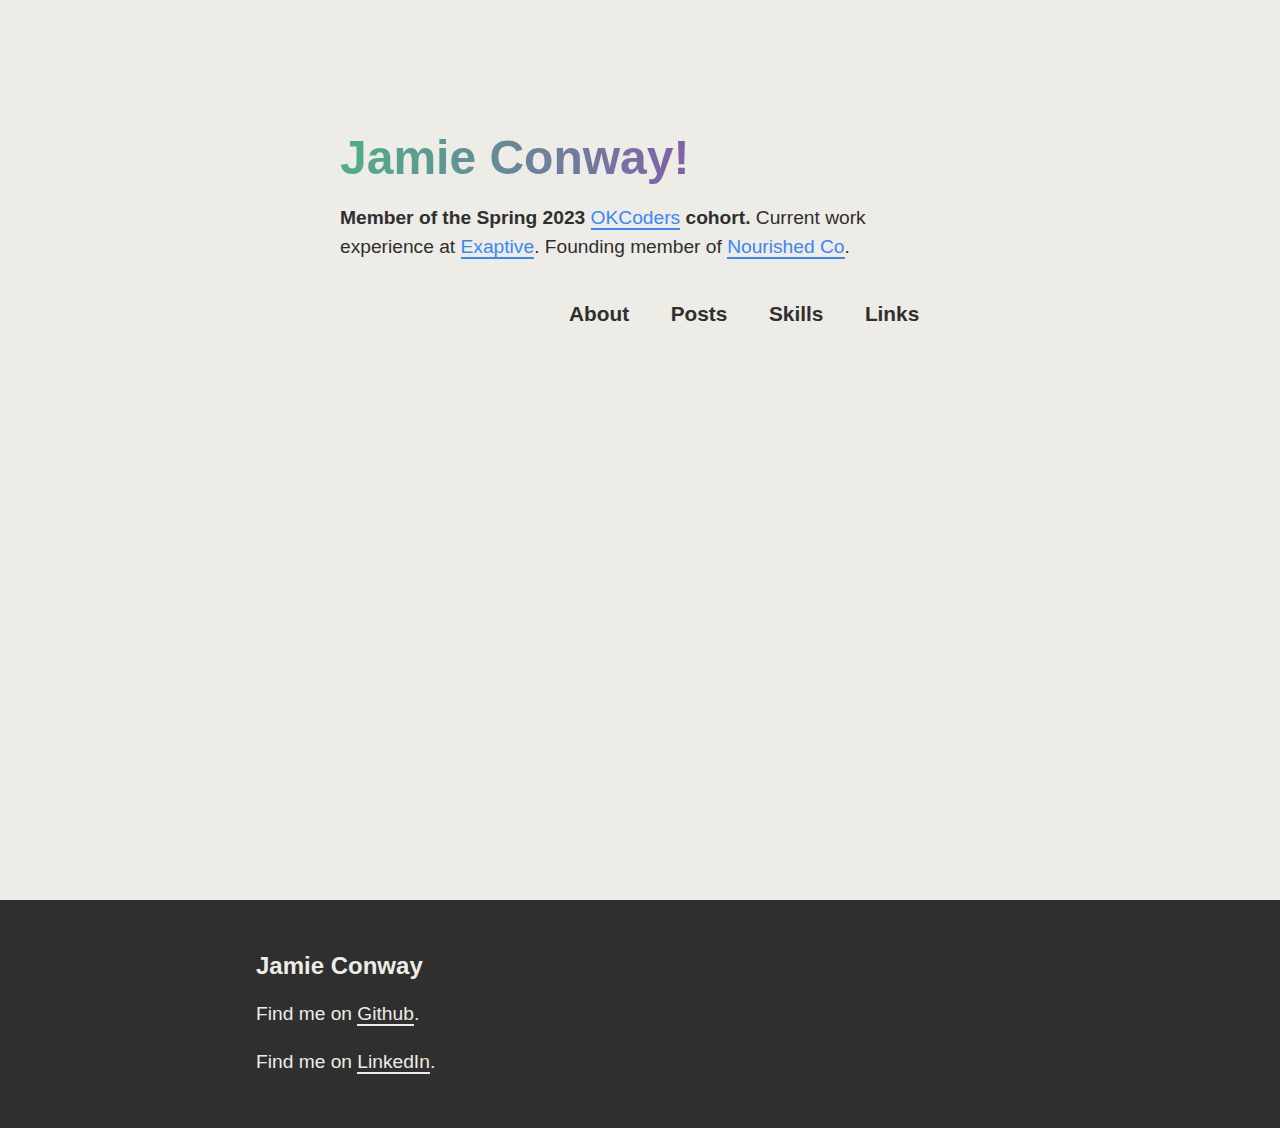
<file: index.html>
<!--
layout: page
title: "Home"
permalink: /
-->

<!DOCTYPE html>
<html lang="en">
  <head>
    <title>Jamie Conway!</title>
    
    <meta charset="utf-8" />
    <meta name="viewport"
	  content="width=device-width, initial-scale=1.0"
    />
    <meta name="author"
	  content="Jamie Conway"
    />
    <meta name="twitter:site"
	  content="@jamie_conway"
    />
    <meta name="description"
          content="Written pieces, talks, and other bits by Jamie Conway."
    />

    <link rel="icon" type="image/png" href="./images/jamie-conway-favicon.png">
    <link rel="stylesheet" href="./styles/style.css" />
  </head>
  <body>
    <header>
      <span class="spacer"></span>
      <div class="header">
        <span class="spacer"></span>
        <div class="header-content">
          <div class="site-title">
            <h1>Jamie Conway!</h1>
          </div>
          <div class="site-description">
            <p><strong>Member of the Spring 2023 <a href="https://www.okcoders.com" rel="noopener" target="_blank">OKCoders</a> cohort.</strong> 
            Current work experience at <a href="https://www.exaptive.com" rel="noopener noreferrer" target="_blank">Exaptive</a>. Founding member of <a href="https://nourishedfood.co" target="_blank">Nourished Co</a>.</p>
          </div>
          <nav>
            <a href="./pages/about.html">About</a>
  	        <a href="./pages/posts.html">Posts</a>
  	        <a rel="noopener noreferrer" target="_blank" href="https://www.linkedin.com/in/jamieconway/details/skills/">Skills</a>
  	        <a href="./pages/links.html">Links</a>
          </nav>
        </div>
      </div>
      <span class="spacer"></span>
    </header>
    <main>

    </main>
    <footer>
      <span class="spacer"></span>
      <div class="footer">
        <span class="spacer"></span>
        <div class="footer-content">
          <h2>Jamie Conway</h2>
          <p>Find me on <a rel="noopener" target="_blank" href="https://github.com/jamie-c">Github</a>.</p>
          <p>Find me on <a rel="noopener" target="_blank" href="https://www.linkedin.com/in/jamieconway/">LinkedIn</a>.</p>
        </div>
        <span class="spacer"></span>
      </div>
      <span class="spacer"></span>
    </footer>
  </body>
</html>
</file>
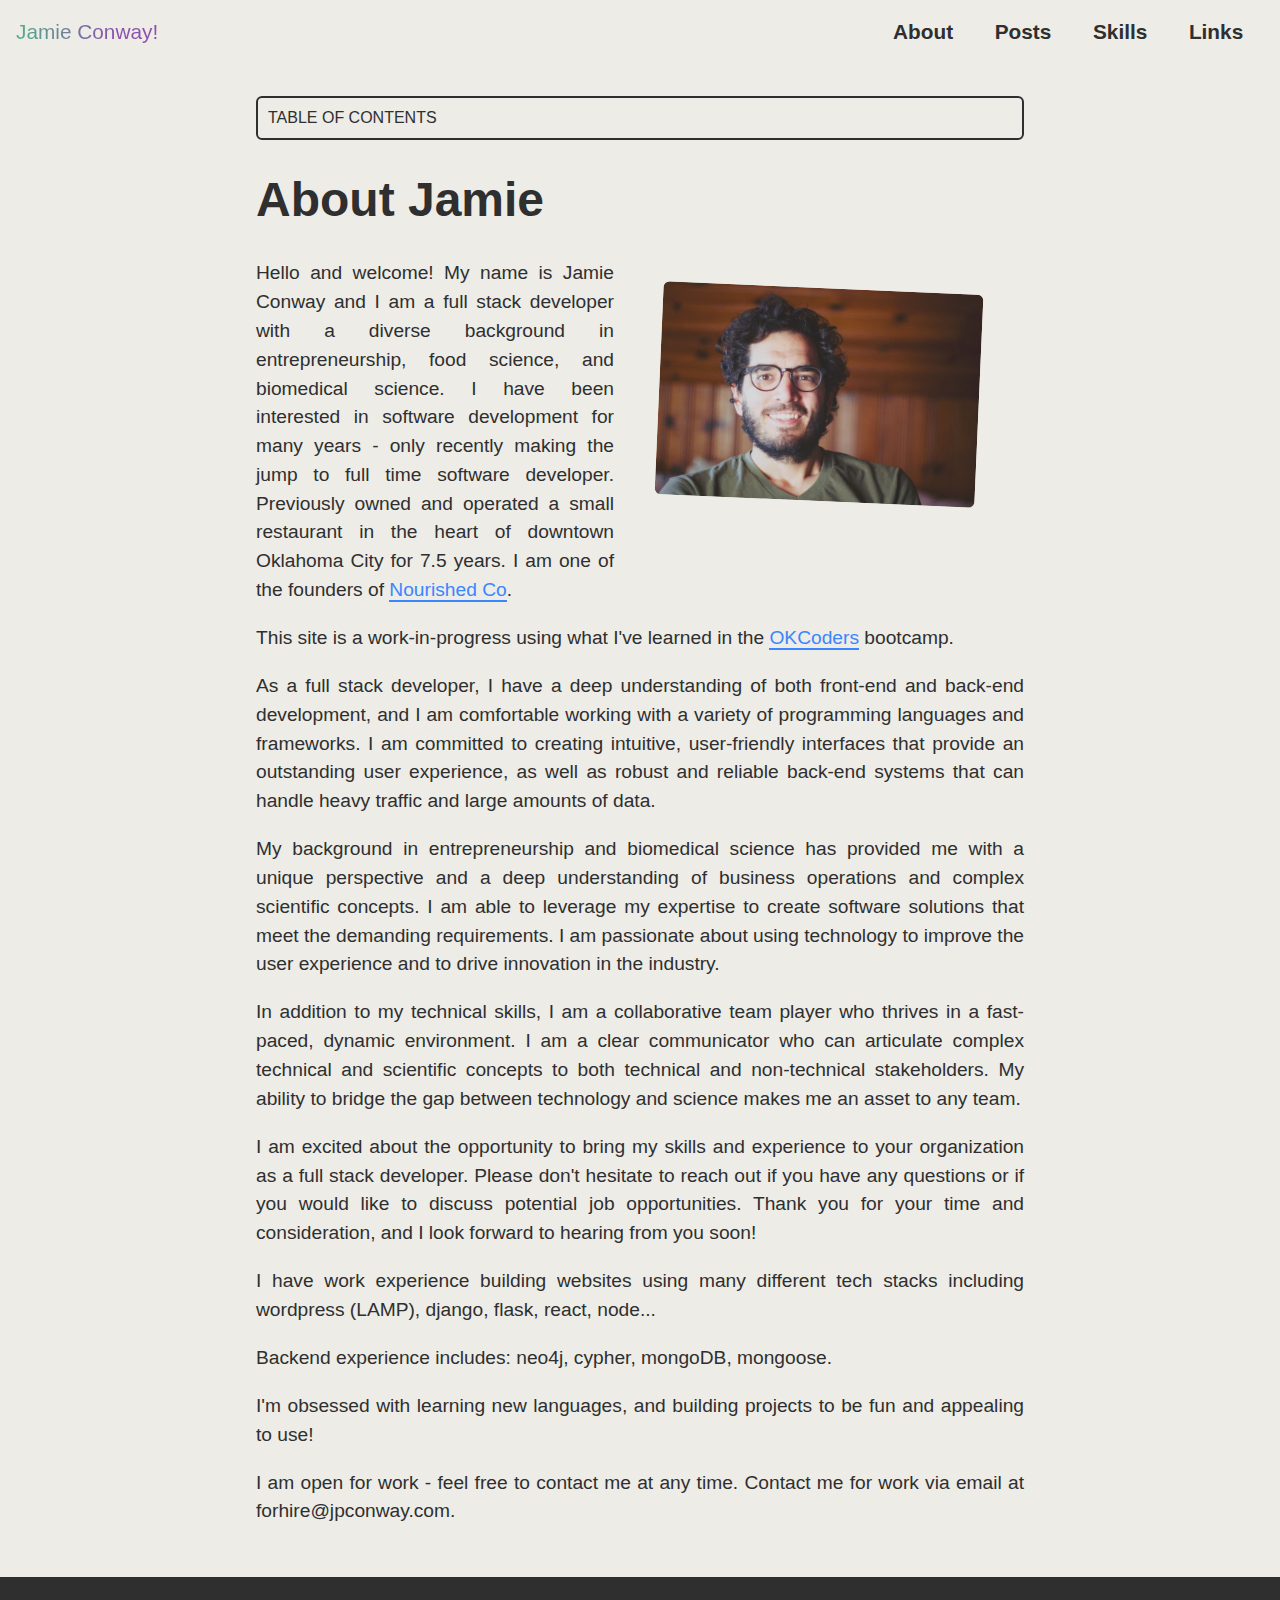
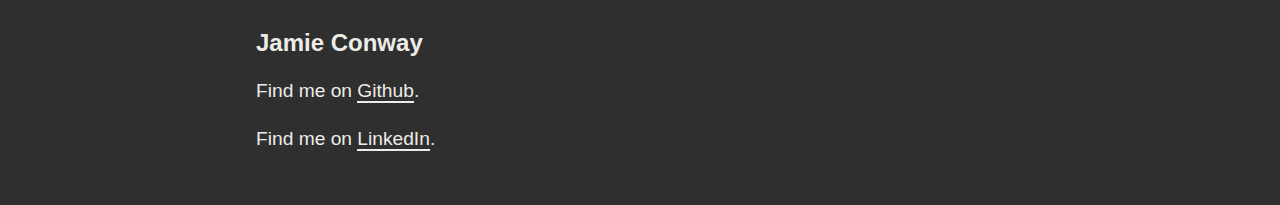
<file: pages/about.html>
<!DOCTYPE html>
<html lang="en">
  <head>
    <title>Posts - Jamie Conway!</title>
    
    <meta charset="utf-8" />
    <meta name="viewport"
	  content="width=device-width, initial-scale=1.0"
    />
    <meta name="author"
	  content="Jamie Conway"
    />
    <meta name="twitter:site"
	  content="@jamie_conway"
    />
    <meta name="description"
          content="Written pieces, talks, and other bits by Jamie Conway."
    />
    <link rel="icon" type="image/png" href="../images/jamie-conway-favicon.png">
    <link rel="stylesheet" href="../styles/style.css" />
    <link rel="stylesheet" href="../styles/page-style.css" />
  </head>
  <body>
    <input class="nav-menu-button-input" type="checkbox" id="menuIcon">
    <label for="menuIcon">
      <div class="nav-menu-button">
        <svg class="ham hamRotate" viewBox="0 0 100 100" width="50" onclick="this.classList.toggle('active')">
          <path
                class="line top"
                d="m 70,33 h -40 c 0,0 -8.5,-0.149796 -8.5,8.5 0,8.649796 8.5,8.5 8.5,8.5 h 20 v -20" />
          <path
                class="line middle"
                d="m 70,50 h -40" />
          <path
                class="line bottom"
                d="m 30,67 h 40 c 0,0 8.5,0.149796 8.5,-8.5 0,-8.649796 -8.5,-8.5 -8.5,-8.5 h -20 v 20" />
        </svg>
      </div>
    </label>
    <div class="nav-menu-background"></div>
    <header>
      <div class="site-title">
        <h1 class="logo"><a href="../index.html">Jamie Conway!</a></h1>
      </div>
      <span class="nav-links">
        <nav>
          <a href="./about.html">About</a>
	        <a href="./posts.html">Posts</a>
  	      <a rel="noopener noreferrer" target="_blank" href="https://www.linkedin.com/in/jamieconway/details/skills/">Skills</a>
	        <a href="./links.html">Links</a>
        </nav>
      </span>
    </header>
    <main>
      <span class="spacer"></span>
      <div class="page-content">
        <div class="expanding-menu">
          <input type="checkbox" id="menuToggle">
          <label for="menuToggle">TABLE OF CONTENTS</label>
          <ul class="expanding-menu-list six-rows">
            <li><a href="#">Home</a></li>
            <li><a href="#about">About</a></li>
            <li class="indent"><a href="#okcoders">okcoders</a></li>
            <li class="indent"><a href="#background">background</a></li>
            <li class="indent"><a href="#backend">backend</a></li>
            <li class="indent"><a href="#for-hire">for hire</a></li>
          </ul>
        </div>
        <div id="about" class="site-description">
	        <h1>About Jamie</h1>
        </div>
        <section id="jamie">
	        <div>
            <img src="../images/jamie-conway.jpg" alt="Photo of Jamie Conway"></img>
	          <p>Hello and welcome! My name is Jamie Conway and I am a full stack developer with a diverse background in entrepreneurship, food science, and  biomedical science. I have been interested in software development for many years - only recently making the jump to full time software developer. Previously owned and operated a small restaurant in the heart of downtown Oklahoma City for 7.5 years. I am one of the founders of <a href="https://www.nourishedfood.co" target="_blank">Nourished Co</a>.</p>
            <p id="okcoders">This site is a work-in-progress using what I've learned in the <a href="https://www.okcoders.com/" target="_blank">OKCoders</a> bootcamp.</p>
            <p>As a full stack developer, I have a deep understanding of both front-end and back-end development, and I am comfortable working with a variety of programming languages and frameworks. I am committed to creating intuitive, user-friendly interfaces that provide an outstanding user experience, as well as robust and reliable back-end systems that can handle heavy traffic and large amounts of data.</p>
            <p id="background">My background in entrepreneurship and biomedical science has provided me with a unique perspective and a deep understanding of business operations and complex scientific concepts. I am able to leverage my expertise to create software solutions that meet the demanding requirements. I am passionate about using technology to improve the user experience and to drive innovation in the industry.</p>
            <p>In addition to my technical skills, I am a collaborative team player who thrives in a fast-paced, dynamic environment. I am a clear communicator who can articulate complex technical and scientific concepts to both technical and non-technical stakeholders. My ability to bridge the gap between technology and science makes me an asset to any team.</p>
            <p>I am excited about the opportunity to bring my skills and experience to your organization as a full stack developer. Please don't hesitate to reach out if you have any questions or if you would like to discuss potential job opportunities. Thank you for your time and consideration, and I look forward to hearing from you soon!</p>
            <p>I have work experience building websites using many different tech stacks including wordpress (LAMP), django, flask, react, node...</p>
            <p id="backend">Backend experience includes: neo4j, cypher, mongoDB, mongoose.</p>
            <p>I'm obsessed with learning new languages, and building projects to be fun and appealing to use!</p>
            <p id="for-hire">I am  open for  work - feel free to contact me at any time. Contact me for work via email at forhire@jpconway.com.</p>
	        </div>
        </section>
      </div>
      <span class="spacer"></span>
    </main>
    <footer>
      <span class="spacer"></span>
      <div class="footer">
        <span class="spacer"></span>
        <div class="footer-content">
          <h2>Jamie Conway</h2>
          <p>Find me on <a href="https://github.com/jamie-c">Github</a>.</p>
          <p>Find me on <a href="https://www.linkedin.com/in/jamieconway/">LinkedIn</a>.</p>
        </div>
        <span class="spacer"></span>
      </div>
      <span class="spacer"></span>
    </footer>
    <script src="../js/nav.js"></script>
  </body>
</html>
</file>
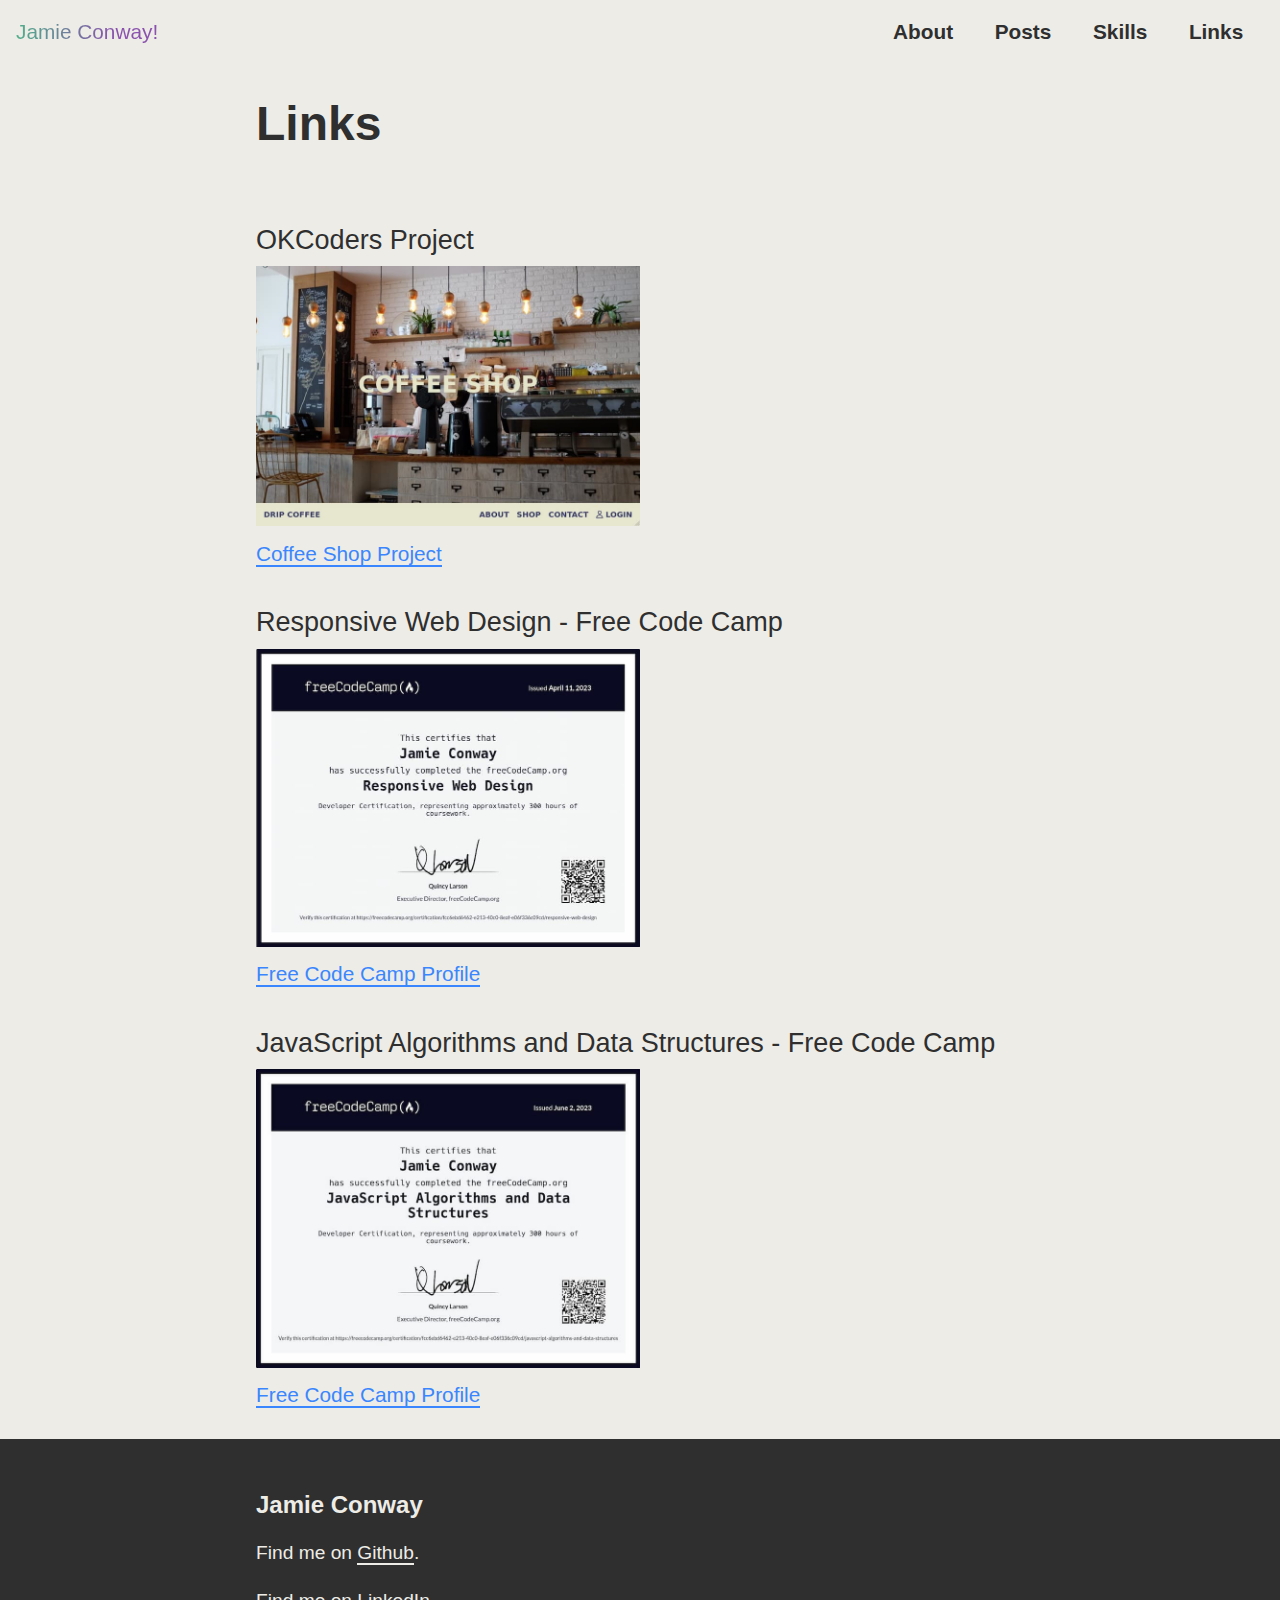
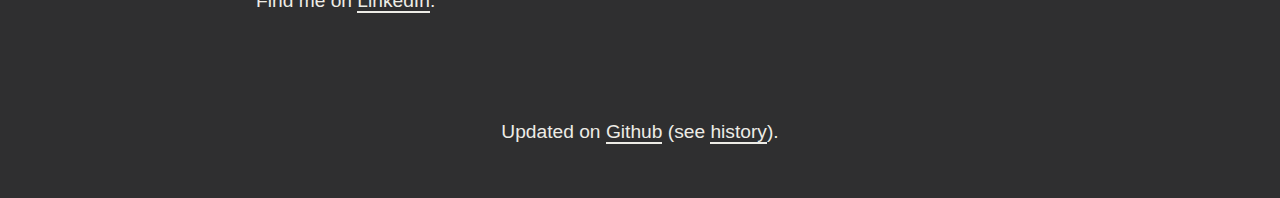
<file: pages/links.html>
<!DOCTYPE html>
<html lang="en">
  <head>
    <title>Links - Jamie Conway!</title>
    
    <meta charset="utf-8" />
    <meta name="viewport"
	  content="width=device-width, initial-scale=1.0"
    />
    <meta name="author"
	  content="Jamie Conway"
    />
    <meta name="twitter:site"
	  content="@jamie_conway"
    />
    <meta name="description"
          content="Written pieces, talks, and other bits by Jamie Conway."
    />
    <link rel="icon" type="image/png" href="../images/jamie-conway-favicon.png">
    <link rel="stylesheet" href="../styles/style.css" />
    <link rel="stylesheet" href="../styles/page-style.css" />
  </head>
  <body>
    <input class="nav-menu-button-input" type="checkbox" id="menuIcon">
    <label for="menuIcon">
      <div class="nav-menu-button">
        <svg class="ham hamRotate" viewBox="0 0 100 100" width="50" onclick="this.classList.toggle('active')">
          <path
                class="line top"
                d="m 70,33 h -40 c 0,0 -8.5,-0.149796 -8.5,8.5 0,8.649796 8.5,8.5 8.5,8.5 h 20 v -20" />
          <path
                class="line middle"
                d="m 70,50 h -40" />
          <path
                class="line bottom"
                d="m 30,67 h 40 c 0,0 8.5,0.149796 8.5,-8.5 0,-8.649796 -8.5,-8.5 -8.5,-8.5 h -20 v 20" />
        </svg>
      </div>
    </label>
    <div class="nav-menu-background"></div>
    <header>
      <div class="site-title">
        <h1 class="logo"><a href="../index.html">Jamie Conway!</a></h1>
      </div>
      <span class="nav-links">
        <nav>
            <a href="./about.html">About</a>
	        <a href="./posts.html">Posts</a>
  	        <a rel="noopener noreferrer" target="_blank" href="https://www.linkedin.com/in/jamieconway/details/skills/">Skills</a>
	        <a href="./links.html">Links</a>
        </nav>
      </span>
    </header>
    <main>
      <span class="spacer"></span>
      <div class="page-content">
        <!--
        <div class="expanding-menu">
          <input type="checkbox" id="menuToggle">
          <label for="menuToggle">TABLE OF CONTENTS</label>
          <ul class="expanding-menu-list six-rows">
            <li><a href="#">Home</a></li>
            <li><a href="#posts">Posts</a></li>
            <li class="indent"><a href="#2023">2023</a></li>
            <li class="indent-2x"><a href="#2023-04">april</a></li>
            <li class="indent-2x"><a href="#2023-03">march</a></li>
          </ul>
        </div>
        -->
        <div id="posts" class="site-description">
	        <h1>Links</h1>
        </div>
        <section class="year-container">
            <div id="okcoders-coffee-shop" class="links">
              <div class="link-info">
                <div class="date"><b>OKCoders Project</b></div>
                <a class="link-image-link" rel="noopener noreferrer" href="https://jamie-c.github.io/OKCoders-CoffeeShop/index.html"><img class="link-image" src="../images/okcoders-coffee-shop.jpg"></img></a>
                <div class="post-title"><a rel="noopener noreferrer" href="https://jamie-c.github.io/OKCoders-CoffeeShop/index.html">Coffee Shop Project</a></div>
              </div>
            </div> 
           <div id="free-code-camp-rwd" class="links">
              <div class="link-info">
                <div class="date"><b>Responsive Web Design - Free Code Camp</b></div>
                <a class="link-image-link" rel="noopener noreferrer" href="https://www.freecodecamp.org/fcc6ebd6462-e213-40c0-8eaf-e06f336c09cd"><img class="link-image" src="../images/ResponsiveWebDesignCert-FreeCodeCamp.jpg"></img></a>
                <div class="post-title"><a rel="noopener noreferrer" href="https://www.freecodecamp.org/fcc6ebd6462-e213-40c0-8eaf-e06f336c09cd">Free Code Camp Profile</a></div>
              </div>
            </div>  
           <div id="free-code-camp-rwd" class="links">
              <div class="link-info">
                <div class="date"><b>JavaScript Algorithms and Data Structures - Free Code Camp</b></div>
                <a class="link-image-link" rel="noopener noreferrer" href="https://www.freecodecamp.org/fcc6ebd6462-e213-40c0-8eaf-e06f336c09cd"><img class="link-image" src="../images/JavaScriptAlgorithmsAndDataStructuresCert-FreeCodeCamp.jpg"></img></a>
                <div class="post-title"><a rel="noopener noreferrer" href="https://www.freecodecamp.org/fcc6ebd6462-e213-40c0-8eaf-e06f336c09cd">Free Code Camp Profile</a></div>
              </div>
            </div>  
        </section>
      </div>
      <span class="spacer"></span>
    </main>
    <footer>
      <span class="spacer"></span>
      <div class="footer">
        <span class="spacer"></span>
        <div class="footer-content">
          <h2>Jamie Conway</h2>
          <p>Find me on <a href="https://github.com/jamie-c">Github</a>.</p>
          <p>Find me on <a href="https://www.linkedin.com/in/jamieconway/">LinkedIn</a>.</p>
        </div>
        <span class="spacer"></span>
      </div>
      <span class="spacer"></span>
    </footer>
    <script src="../js/nav.js"></script>
    <script src="../js/gh.js"></script>
  </body>
</html>
</file>
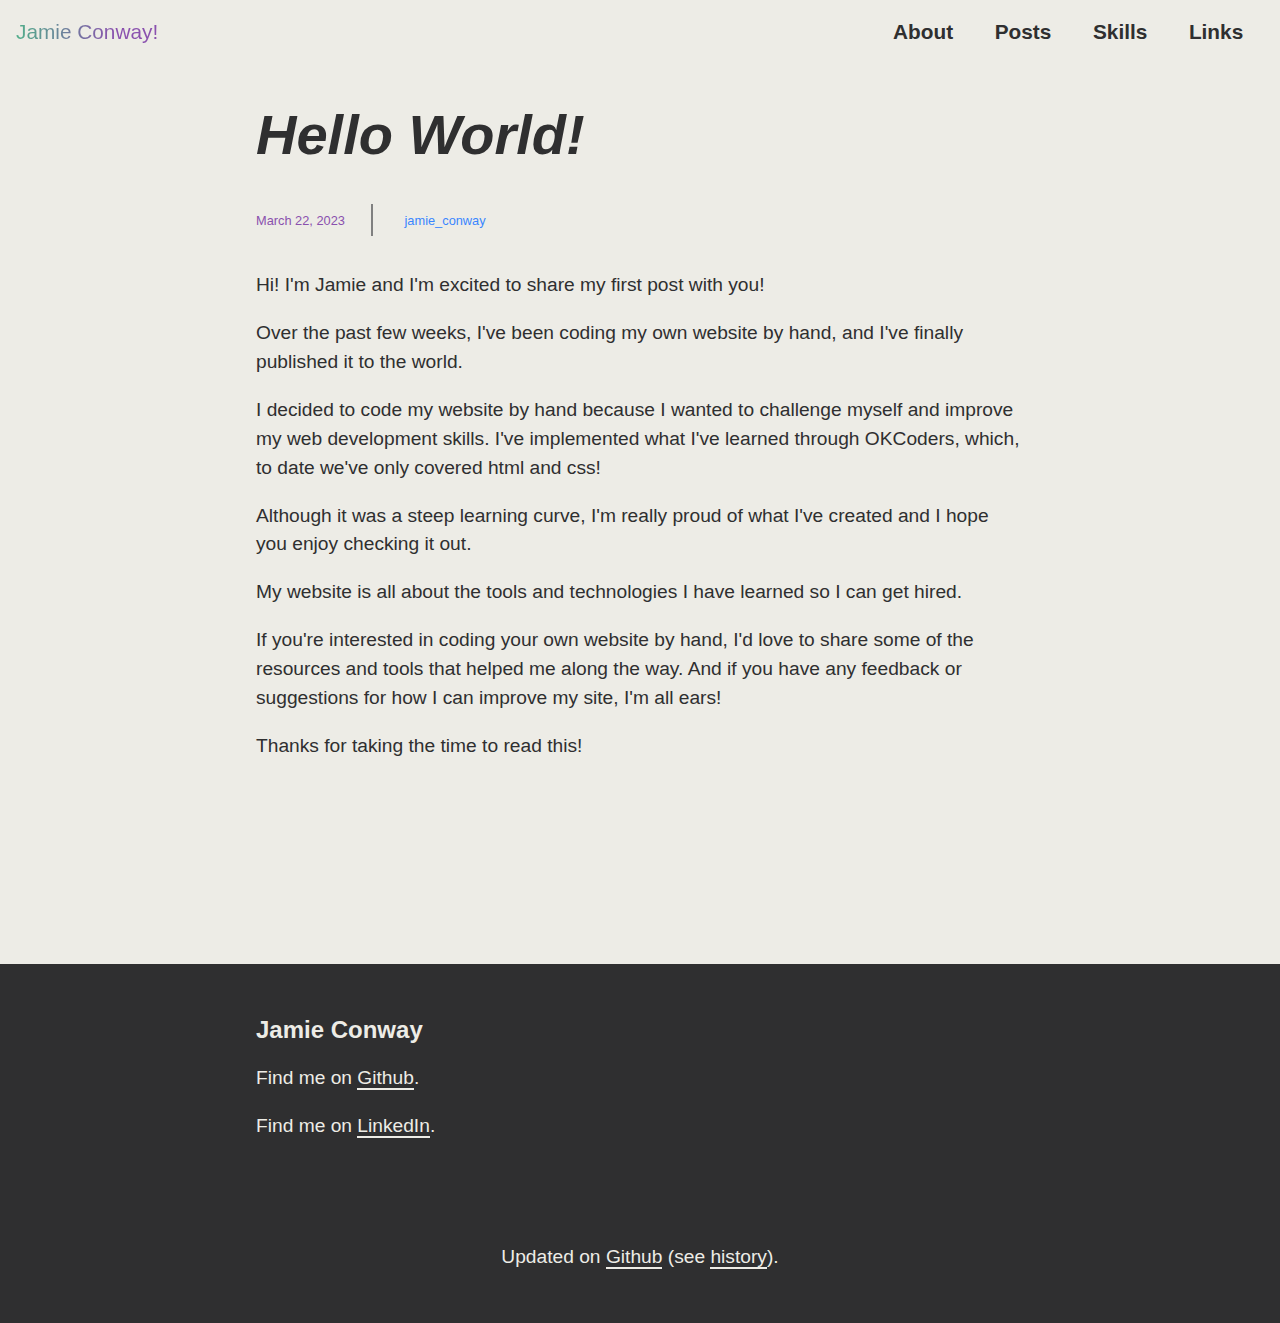
<file: posts/2023-03-22-hello-world.html>
<!DOCTYPE html>
<html lang="en">
  <head>
    <title>Hello World! - Jamie Conway!</title>
    
    <meta charset="utf-8" />
    <meta name="viewport"
	  content="width=device-width, initial-scale=1.0"
    />
    <meta name="author"
	  content="Jamie Conway"
    />
    <meta name="twitter:site"
	  content="@jamie_conway"
    />
    <meta name="description"
          content="Written pieces, talks, and other bits by Jamie Conway."
    />
    <link rel="icon" type="image/png" href="../images/jamie-conway-favicon.png">
    <link rel="stylesheet" href="../styles/style.css" />
    <link rel="stylesheet" href="../styles/page-style.css" />
  </head>
  <body>
    <input class="nav-menu-button-input" type="checkbox" id="menuIcon">
    <label for="menuIcon">
      <div class="nav-menu-button">
        <svg class="ham hamRotate" viewBox="0 0 100 100" width="50" onclick="this.classList.toggle('active')">
          <path
                class="line top"
                d="m 70,33 h -40 c 0,0 -8.5,-0.149796 -8.5,8.5 0,8.649796 8.5,8.5 8.5,8.5 h 20 v -20" />
          <path
                class="line middle"
                d="m 70,50 h -40" />
          <path
                class="line bottom"
                d="m 30,67 h 40 c 0,0 8.5,0.149796 8.5,-8.5 0,-8.649796 -8.5,-8.5 -8.5,-8.5 h -20 v 20" />
        </svg>
      </div>
    </label>
    <div class="nav-menu-background"></div>
    <header>
      <div class="site-title">
        <h1 class="logo"><a href="../index.html">Jamie Conway!</a></h1>
      </div>
      <span class="nav-links">
        <nav>
          <a href="../pages/about.html">About</a>
	        <a href="../pages/posts.html">Posts</a>
  	      <a rel="noopener noreferrer" target="_blank" href="https://www.linkedin.com/in/jamieconway/details/skills/">Skills</a>
	        <a href="../pages/links.html">Links</a>
        </nav>
      </span>
    </header>
    <main>
      <span class="spacer"></span>
      <div class="page-content">
        <div id="posts" class="post-title">
	        <h1>Hello World!</h1>
        </div>
        <section class="year-container" id="2023">
          <div class="post-metadata flex">
            <div class="post-date flex">March 22, 2023</div><div class="vertical-bar"></div><div class="author flex"><a rel="noreferrer noopener" target="_blank" href="https://twitter.com/jamie_conway">jamie_conway</a></div>
          </div>
            <div class="post-content">
                <p>Hi! I'm Jamie and I'm excited to share my first  post with you!</p>
                <p>Over the past few weeks, I've been coding my own website by hand, and I've finally published it to the world.</p>
                <p>I decided to code my website by hand because I wanted to challenge myself and improve my web development skills. I've implemented what I've learned through OKCoders, which, to date we've only covered html and css!</p>
                <p>Although it was a steep learning curve, I'm really proud of what I've created and I hope you enjoy checking it out.</p>
                <p>My website is all about the tools and technologies I have learned so I can get hired.</p>
                <p>If you're interested in coding your own website by hand, I'd love to share some of the resources and tools that helped me along the way. And if you have any feedback or suggestions for how I can improve my site, I'm all ears!</p>
                <p>Thanks for taking the time to read this!</p>
            </div>
        </section>
      </div>
      <span class="spacer"></span>
    </main>
    <footer>
      <span class="spacer"></span>
      <div class="footer">
        <span class="spacer"></span>
        <div class="footer-content">
          <h2>Jamie Conway</h2>
          <p>Find me on <a href="https://github.com/jamie-c">Github</a>.</p>
          <p>Find me on <a href="https://www.linkedin.com/in/jamieconway/">LinkedIn</a>.</p>
        </div>
        <span class="spacer"></span>
      </div>
      <span class="spacer"></span>
    </footer>
  <script src="../js/nav.js"></script>
  <script src="../js/gh.js"></script>
  </body>
</html>
</file>
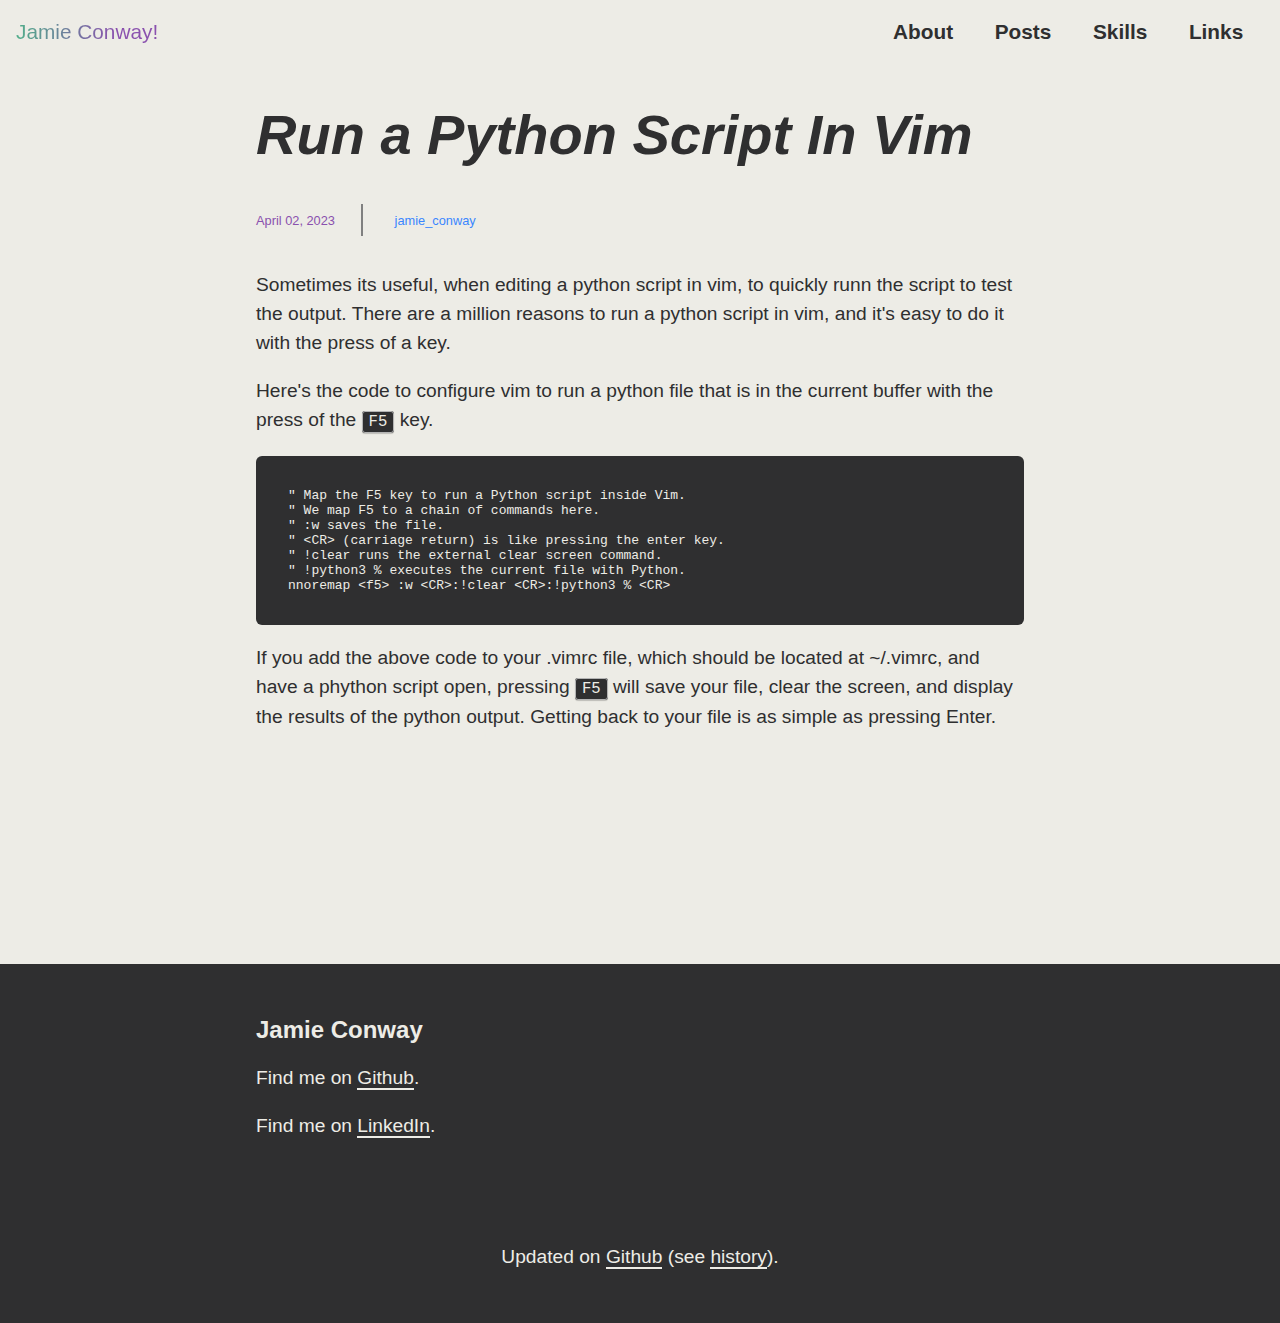
<file: posts/2023-04-02-python-in-vim.html>
<!DOCTYPE html>
<html lang="en">
  <head>
    <title>Python in Vim - Jamie Conway!</title>
    
    <meta charset="utf-8" />
    <meta name="viewport"
	  content="width=device-width, initial-scale=1.0"
    />
    <meta name="author"
	  content="Jamie Conway"
    />
    <meta name="twitter:site"
	  content="@jamie_conway"
    />
    <meta name="description"
          content="Written pieces, talks, and other bits by Jamie Conway."
    />
    <link rel="icon" type="image/png" href="../images/jamie-conway-favicon.png">
    <link rel="stylesheet" href="../styles/style.css" />
    <link rel="stylesheet" href="../styles/page-style.css" />
  </head>
  <body>
    <input class="nav-menu-button-input" type="checkbox" id="menuIcon">
    <label for="menuIcon">
      <div class="nav-menu-button">
        <svg class="ham hamRotate" viewBox="0 0 100 100" width="50" onclick="this.classList.toggle('active')">
          <path
                class="line top"
                d="m 70,33 h -40 c 0,0 -8.5,-0.149796 -8.5,8.5 0,8.649796 8.5,8.5 8.5,8.5 h 20 v -20" />
          <path
                class="line middle"
                d="m 70,50 h -40" />
          <path
                class="line bottom"
                d="m 30,67 h 40 c 0,0 8.5,0.149796 8.5,-8.5 0,-8.649796 -8.5,-8.5 -8.5,-8.5 h -20 v 20" />
        </svg>
      </div>
    </label>
    <div class="nav-menu-background"></div>
    <header>
      <div class="site-title">
        <h1 class="logo"><a href="../index.html">Jamie Conway!</a></h1>
      </div>
      <span class="nav-links">
        <nav>
          <a href="../pages/about.html">About</a>
	        <a href="../pages/posts.html">Posts</a>
  	      <a rel="noopener noreferrer" target="_blank" href="https://www.linkedin.com/in/jamieconway/details/skills/">Skills</a>
	        <a href="../pages/links.html">Links</a>
        </nav>
      </span>
    </header>
    <main>
      <span class="spacer"></span>
      <div class="page-content">
        <div id="posts" class="post-title">
	        <h1>Run a Python Script In Vim</h1>
        </div>
        <section class="year-container" id="2023">
          <div class="post-metadata flex">
            <div class="post-date flex">April 02, 2023</div><div class="vertical-bar"></div><div class="author flex"><a rel="noreferrer noopener" target="_blank" href="https://twitter.com/jamie_conway">jamie_conway</a></div>
          </div>
            <div class="post-content">
                <p>Sometimes its useful, when editing a python script in vim, to quickly runn the script to test the output. There are a million reasons to run a python script in vim, and it's easy to do it with the press of a key.</p>
                <p>Here's the code to configure vim to run a python file that is in the current buffer with the press of the <kbd>F5</kbd> key.</p>
                <pre class="codeblock">
                <code class="code">
                  &quot; Map the F5 key to run a Python script inside Vim.<br>
                  &quot; We map F5 to a chain of commands here.<br>
                  &quot; :w saves the file.<br>
                  &quot; &lt;CR&gt; (carriage return) is like pressing the enter key.<br>
                  &quot; !clear runs the external clear screen command.<br>
                  &quot; !python3 % executes the current file with Python.<br>
                  nnoremap &lt;f5&gt; :w &lt;CR&gt;:!clear &lt;CR&gt;:!python3 % &lt;CR&gt;<br>
                </code> 
                </pre>
                <p>If you add the above code to your .vimrc file, which should be located at ~/.vimrc, and have a phython script open, pressing <kbd>F5</kbd> will save your file, clear the screen, and display the results of the python output. Getting back to your file is as simple as pressing Enter.</p>
            </div>
        </section>
      </div>
      <span class="spacer"></span>
    </main>
    <footer>
      <span class="spacer"></span>
      <div class="footer">
        <span class="spacer"></span>
        <div class="footer-content">
          <h2>Jamie Conway</h2>
          <p>Find me on <a href="https://github.com/jamie-c">Github</a>.</p>
          <p>Find me on <a href="https://www.linkedin.com/in/jamieconway/">LinkedIn</a>.</p>
        </div>
        <span class="spacer"></span>
      </div>
      <span class="spacer"></span>
    </footer>
  <script src="../js/nav.js"></script>
  <script src="../js/gh.js"></script>
  </body>
</html>
</file>
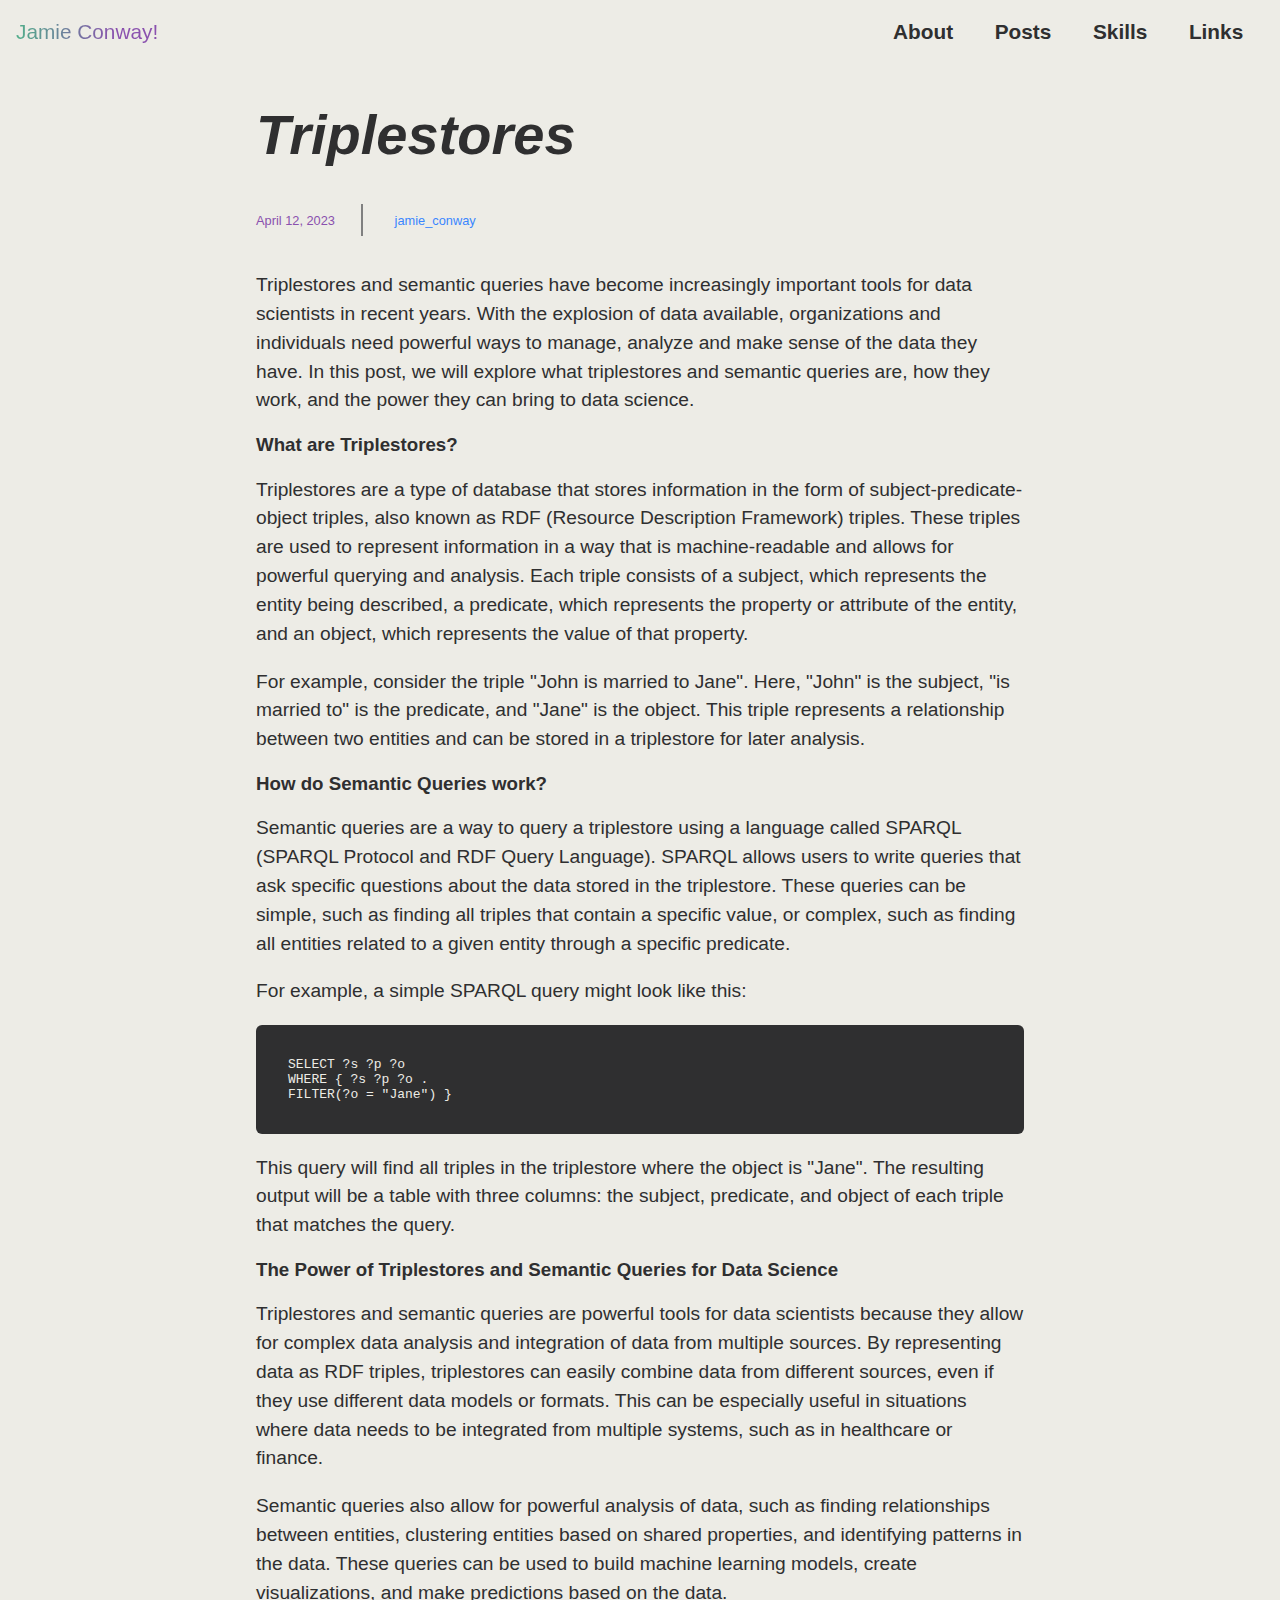
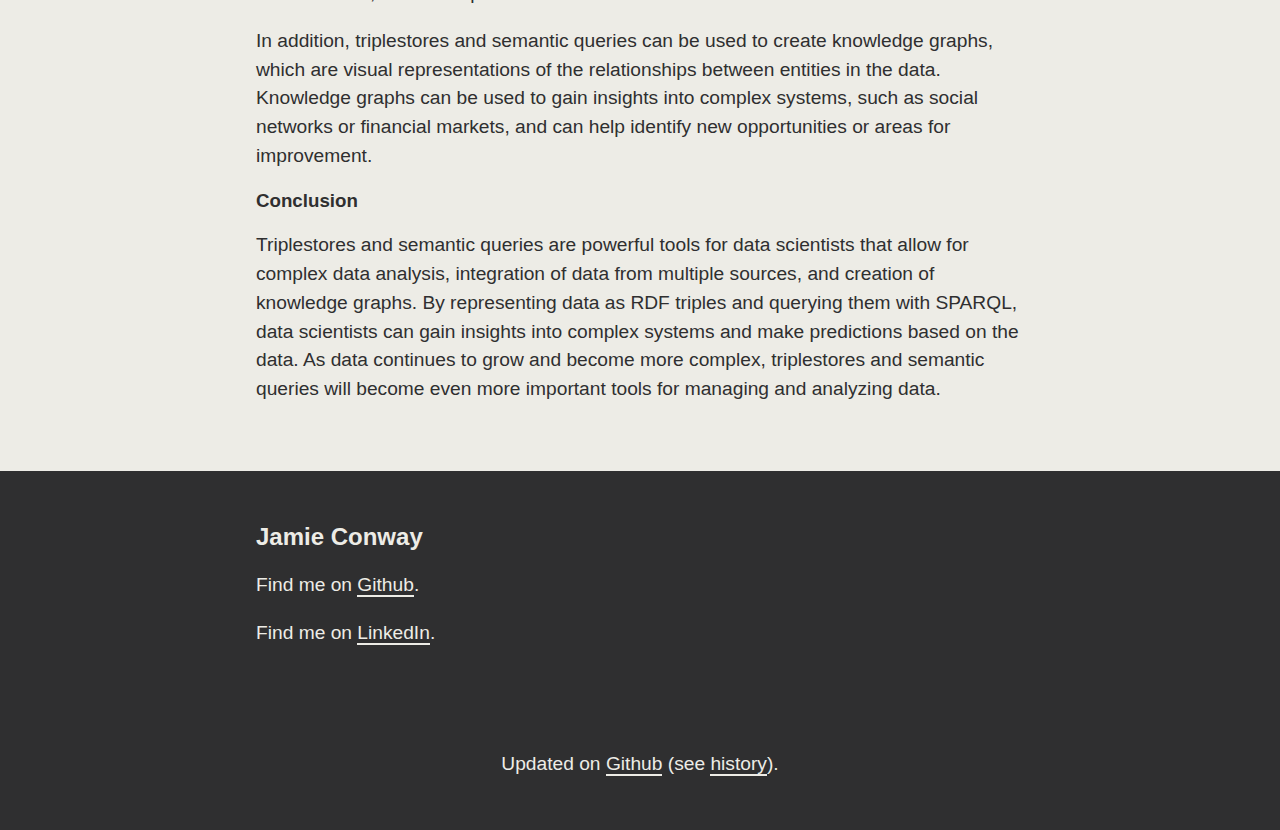
<file: posts/2023-04-12-triplestores.html>
<!DOCTYPE html>
<html lang="en">
  <head>
    <title>Triplestores - Jamie Conway!</title>
    
    <meta charset="utf-8" />
    <meta name="viewport"
	  content="width=device-width, initial-scale=1.0"
    />
    <meta name="author"
	  content="Jamie Conway"
    />
    <meta name="twitter:site"
	  content="@jamie_conway"
    />
    <meta name="description"
          content="Written pieces, talks, and other bits by Jamie Conway."
    />
    <link rel="icon" type="image/png" href="../images/jamie-conway-favicon.png">
    <link rel="stylesheet" href="../styles/style.css" />
    <link rel="stylesheet" href="../styles/page-style.css" />
  </head>
  <body>
    <input class="nav-menu-button-input" type="checkbox" id="menuIcon">
    <label for="menuIcon">
      <div class="nav-menu-button">
        <svg class="ham hamRotate" viewBox="0 0 100 100" width="50" onclick="this.classList.toggle('active')">
          <path
                class="line top"
                d="m 70,33 h -40 c 0,0 -8.5,-0.149796 -8.5,8.5 0,8.649796 8.5,8.5 8.5,8.5 h 20 v -20" />
          <path
                class="line middle"
                d="m 70,50 h -40" />
          <path
                class="line bottom"
                d="m 30,67 h 40 c 0,0 8.5,0.149796 8.5,-8.5 0,-8.649796 -8.5,-8.5 -8.5,-8.5 h -20 v 20" />
        </svg>
      </div>
    </label>
    <div class="nav-menu-background"></div>
    <header>
      <div class="site-title">
        <h1 class="logo"><a href="../index.html">Jamie Conway!</a></h1>
      </div>
      <span class="nav-links">
        <nav>
          <a href="../pages/about.html">About</a>
	        <a href="../pages/posts.html">Posts</a>
  	      <a rel="noopener noreferrer" target="_blank" href="https://www.linkedin.com/in/jamieconway/details/skills/">Skills</a>
	        <a href="../pages/links.html">Links</a>
        </nav>
      </span>
    </header>
    <main>
      <span class="spacer"></span>
      <div class="page-content">
        <div id="posts" class="post-title">
	        <h1>Triplestores</h1>
        </div>
        <section class="year-container" id="2023">
          <div class="post-metadata flex">
            <div class="post-date flex">April 12, 2023</div><div class="vertical-bar"></div><div class="author flex"><a rel="noreferrer noopener" target="_blank" href="https://twitter.com/jamie_conway">jamie_conway</a></div>
          </div>
            <div class="post-content">
                <p>Triplestores and semantic queries have become increasingly important tools for data scientists in recent years. With the explosion of data available, organizations and individuals need powerful ways to manage, analyze and make sense of the data they have. In this post, we will explore what triplestores and semantic queries are, how they work, and the power they can bring to data science.</p>
                <h3>What are Triplestores?</h3>
                <p>Triplestores are a type of database that stores information in the form of subject-predicate-object triples, also known as RDF (Resource Description Framework) triples. These triples are used to represent information in a way that is machine-readable and allows for powerful querying and analysis. Each triple consists of a subject, which represents the entity being described, a predicate, which represents the property or attribute of the entity, and an object, which represents the value of that property.</p>
                <p>For example, consider the triple "John is married to Jane". Here, "John" is the subject, "is married to" is the predicate, and "Jane" is the object. This triple represents a relationship between two entities and can be stored in a triplestore for later analysis.</p>
                <h3>How do Semantic Queries work?</h3>
                <p>Semantic queries are a way to query a triplestore using a language called SPARQL (SPARQL Protocol and RDF Query Language). SPARQL allows users to write queries that ask specific questions about the data stored in the triplestore. These queries can be simple, such as finding all triples that contain a specific value, or complex, such as finding all entities related to a given entity through a specific predicate.</p>  
                <p>For example, a simple SPARQL query might look like this:</p>
                <pre class="codeblock">
                    <code class="code">
                        SELECT ?s ?p ?o <br />
                        WHERE { ?s ?p ?o . <br />
                        FILTER(?o = "Jane") }
                    </code>
                </pre>
                <p>This query will find all triples in the triplestore where the object is "Jane". The resulting output will be a table with three columns: the subject, predicate, and object of each triple that matches the query.</p>
                <h3>The Power of Triplestores and Semantic Queries for Data Science</h3>
                <p>Triplestores and semantic queries are powerful tools for data scientists because they allow for complex data analysis and integration of data from multiple sources. By representing data as RDF triples, triplestores can easily combine data from different sources, even if they use different data models or formats. This can be especially useful in situations where data needs to be integrated from multiple systems, such as in healthcare or finance.</p>
                <p>Semantic queries also allow for powerful analysis of data, such as finding relationships between entities, clustering entities based on shared properties, and identifying patterns in the data. These queries can be used to build machine learning models, create visualizations, and make predictions based on the data.</p>
                <p>In addition, triplestores and semantic queries can be used to create knowledge graphs, which are visual representations of the relationships between entities in the data. Knowledge graphs can be used to gain insights into complex systems, such as social networks or financial markets, and can help identify new opportunities or areas for improvement.</p>
                <h3>Conclusion</h3>
                <p>Triplestores and semantic queries are powerful tools for data scientists that allow for complex data analysis, integration of data from multiple sources, and creation of knowledge graphs. By representing data as RDF triples and querying them with SPARQL, data scientists can gain insights into complex systems and make predictions based on the data. As data continues to grow and become more complex, triplestores and semantic queries will become even more important tools for managing and analyzing data.</p>
            </div>
        </section>
      </div>
      <span class="spacer"></span>
    </main>
    <footer>
      <span class="spacer"></span>
      <div class="footer">
        <span class="spacer"></span>
        <div class="footer-content">
          <h2>Jamie Conway</h2>
          <p>Find me on <a href="https://github.com/jamie-c">Github</a>.</p>
          <p>Find me on <a href="https://www.linkedin.com/in/jamieconway/">LinkedIn</a>.</p>
        </div>
        <span class="spacer"></span>
      </div>
      <span class="spacer"></span>
    </footer>
  <script src="../js/nav.js"></script>
  <script src="../js/gh.js"></script>
  </body>
</html>
</file>
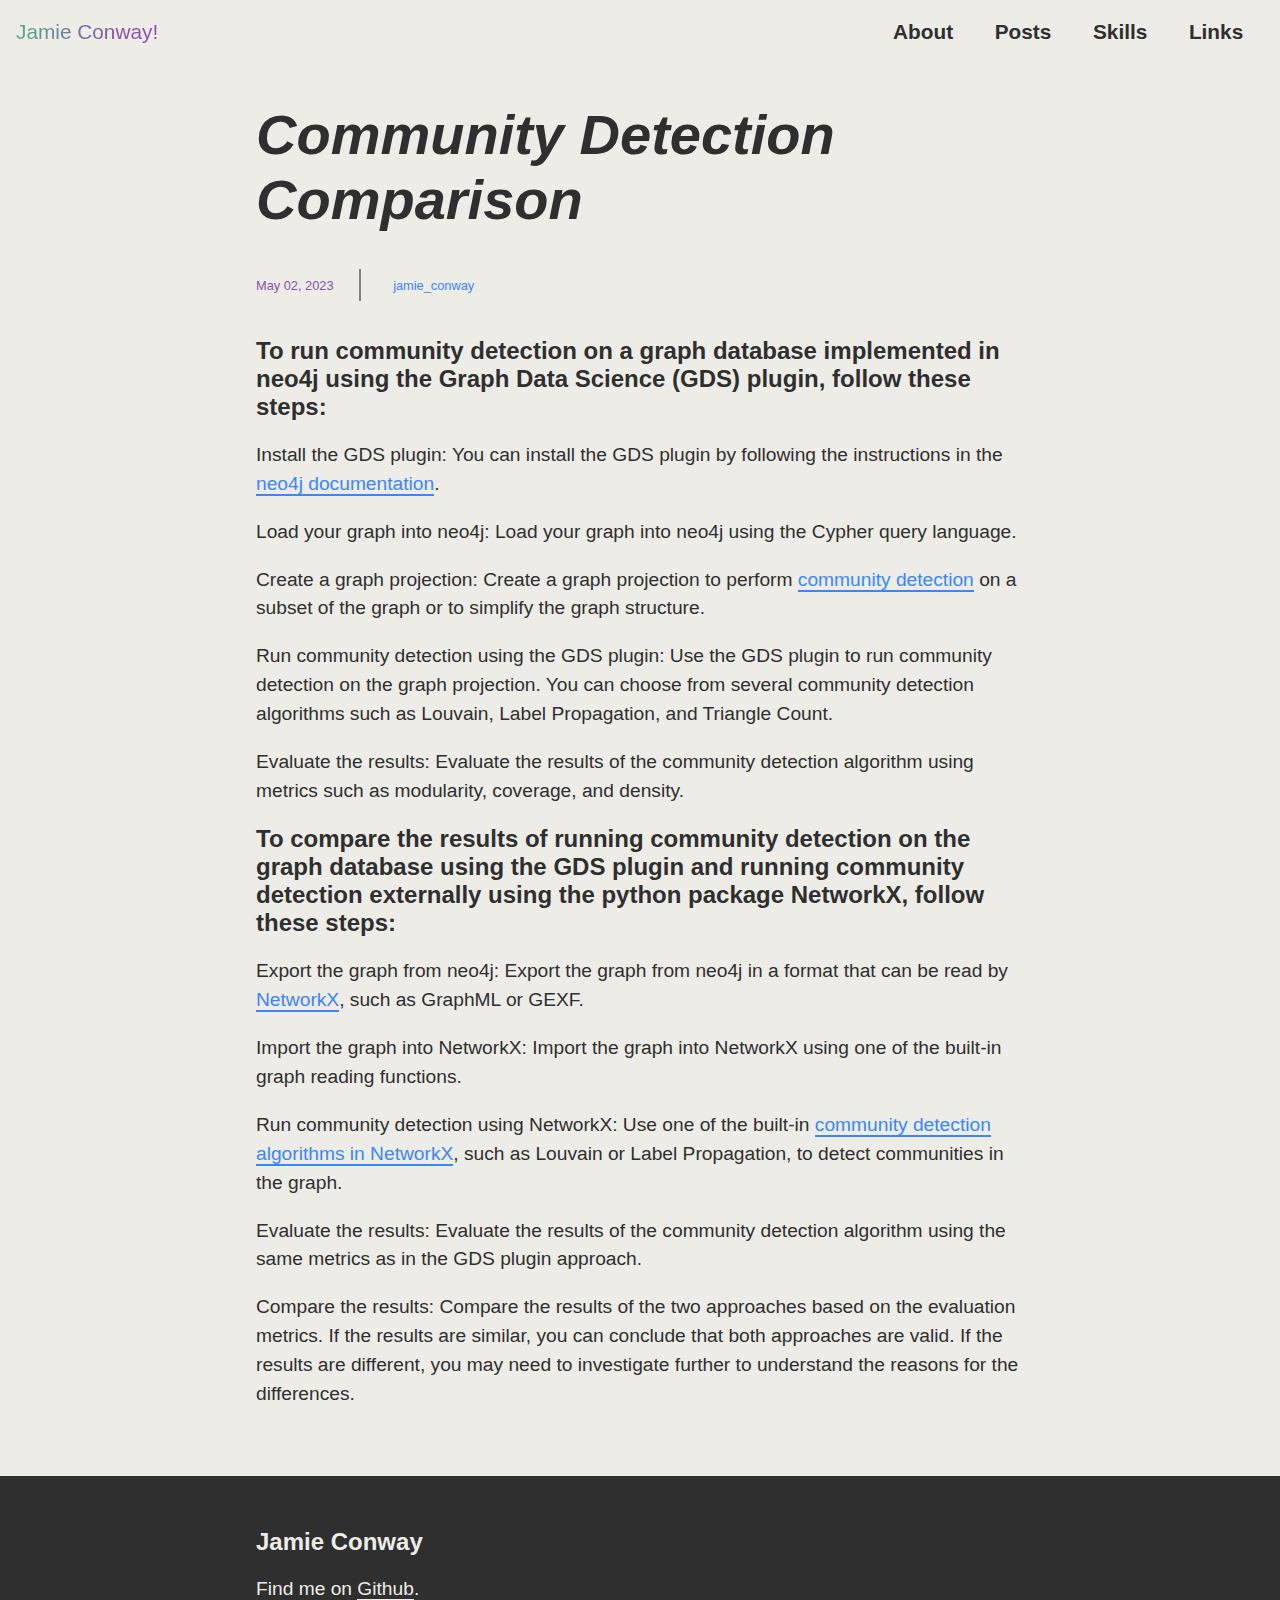
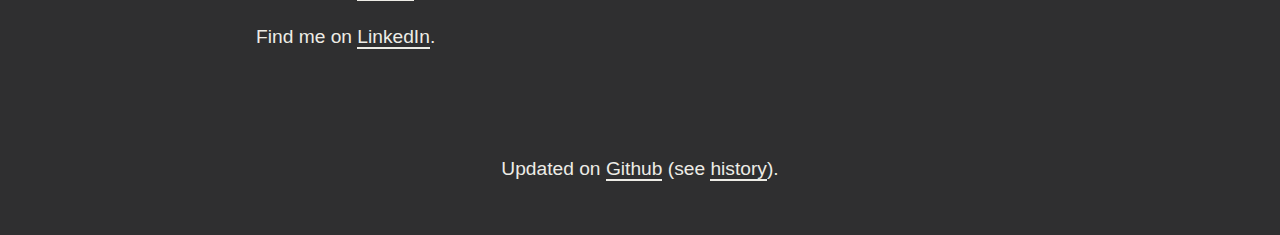
<file: posts/2023-05-02-community-detection-comparison.html>
<!DOCTYPE html>
<html lang="en">
  <head>
    <title>Community Detection Comparison - Jamie Conway!</title>
    
    <meta charset="utf-8" />
    <meta name="viewport"
	  content="width=device-width, initial-scale=1.0"
    />
    <meta name="author"
	  content="Jamie Conway"
    />
    <meta name="twitter:site"
	  content="@jamie_conway"
    />
    <meta name="description"
          content="Written pieces, talks, and other bits by Jamie Conway."
    />
    <link rel="icon" type="image/png" href="../images/jamie-conway-favicon.png">
    <link rel="stylesheet" href="../styles/style.css" />
    <link rel="stylesheet" href="../styles/page-style.css" />
  </head>
  <body>
    <input class="nav-menu-button-input" type="checkbox" id="menuIcon">
    <label for="menuIcon">
      <div class="nav-menu-button">
        <svg class="ham hamRotate" viewBox="0 0 100 100" width="50" onclick="this.classList.toggle('active')">
          <path
                class="line top"
                d="m 70,33 h -40 c 0,0 -8.5,-0.149796 -8.5,8.5 0,8.649796 8.5,8.5 8.5,8.5 h 20 v -20" />
          <path
                class="line middle"
                d="m 70,50 h -40" />
          <path
                class="line bottom"
                d="m 30,67 h 40 c 0,0 8.5,0.149796 8.5,-8.5 0,-8.649796 -8.5,-8.5 -8.5,-8.5 h -20 v 20" />
        </svg>
      </div>
    </label>
    <div class="nav-menu-background"></div>
    <header>
      <div class="site-title">
        <h1 class="logo"><a href="../index.html">Jamie Conway!</a></h1>
      </div>
      <span class="nav-links">
        <nav>
          <a href="../pages/about.html">About</a>
	        <a href="../pages/posts.html">Posts</a>
  	      <a rel="noopener noreferrer" target="_blank" href="https://www.linkedin.com/in/jamieconway/details/skills/">Skills</a>
	        <a href="../pages/links.html">Links</a>
        </nav>
      </span>
    </header>
    <main>
      <span class="spacer"></span>
      <div class="page-content">
        <div id="posts" class="post-title">
	        <h1>Community Detection Comparison</h1>
        </div>
        <section class="year-container" id="2023">
          <div class="post-metadata flex">
            <div class="post-date flex">May 02, 2023</div><div class="vertical-bar"></div><div class="author flex"><a rel="noreferrer noopener" target="_blank" href="https://twitter.com/jamie_conway">jamie_conway</a></div>
          </div>
            <div class="post-content">
              <h2>To run community detection on a graph database implemented in neo4j using the Graph Data Science (GDS) plugin, follow these steps:</h2>
              <p>Install the GDS plugin: You can install the GDS plugin by following the instructions in the <a rel="noopener noreferrer" target="_blank" href="https://neo4j.com/docs/graph-data-science/current/installation/">neo4j documentation</a>.</p>
              <p>Load your graph into neo4j: Load your graph into neo4j using the Cypher query language.</p>
              <p>Create a graph projection: Create a graph projection to perform <a rel="noopener noreferrer" target="_blank" href="https://neo4j.com/docs/graph-data-science/current/algorithms/community/">community detection</a> on a subset of the graph or to simplify the graph structure.</p>
              <p>Run community detection using the GDS plugin: Use the GDS plugin to run community detection on the graph projection. You can choose from several community detection algorithms such as Louvain, Label Propagation, and Triangle Count.</p>
              <p>Evaluate the results: Evaluate the results of the community detection algorithm using metrics such as modularity, coverage, and density.</p>
              <h2>To compare the results of running community detection on the graph database using the GDS plugin and running community detection externally using the python package NetworkX, follow these steps:</h2>
              <p>Export the graph from neo4j: Export the graph from neo4j in a format that can be read by <a rel="noopener noreferrer" target="_blank" href="https://networkx.org/documentation/stable/tutorial.html">NetworkX</a>, such as GraphML or GEXF.</p>
              <p>Import the graph into NetworkX: Import the graph into NetworkX using one of the built-in graph reading functions.</p>
              <p>Run community detection using NetworkX: Use one of the built-in <a rel="noopener noreferrer" target="_blank" href="https://networkx.org/documentation/stable/reference/algorithms/community.html">community detection algorithms in NetworkX</a>, such as Louvain or Label Propagation, to detect communities in the graph.</p>
              <p>Evaluate the results: Evaluate the results of the community detection algorithm using the same metrics as in the GDS plugin approach.</p>
              <p>Compare the results: Compare the results of the two approaches based on the evaluation metrics. If the results are similar, you can conclude that both approaches are valid. If the results are different, you may need to investigate further to understand the reasons for the differences.
            </div>
        </section>
      </div>
      <span class="spacer"></span>
    </main>
    <footer>
      <span class="spacer"></span>
      <div class="footer">
        <span class="spacer"></span>
        <div class="footer-content">
          <h2>Jamie Conway</h2>
          <p>Find me on <a href="https://github.com/jamie-c">Github</a>.</p>
          <p>Find me on <a href="https://www.linkedin.com/in/jamieconway/">LinkedIn</a>.</p>
        </div>
        <span class="spacer"></span>
      </div>
      <span class="spacer"></span>
    </footer>
  <script src="../js/nav.js"></script>
  <script src="../js/gh.js"></script>
  </body>
</html>
</file>
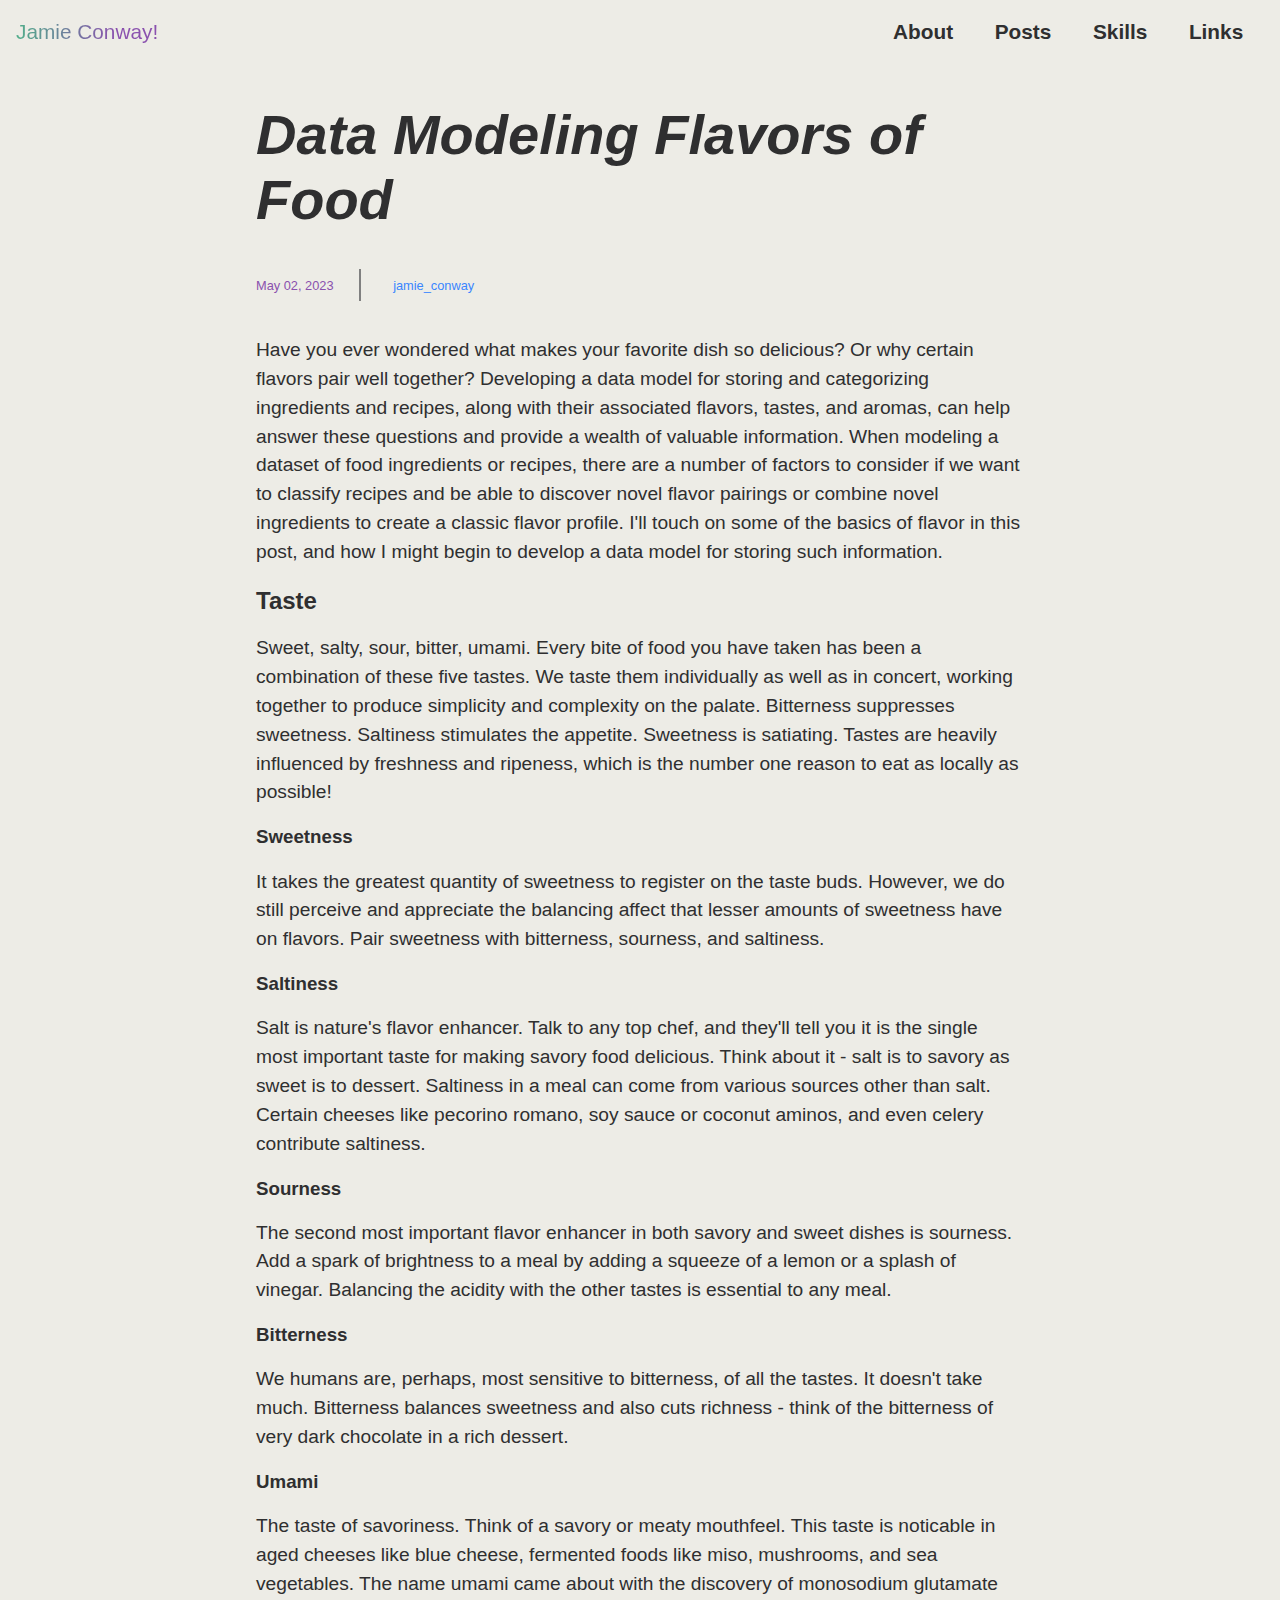
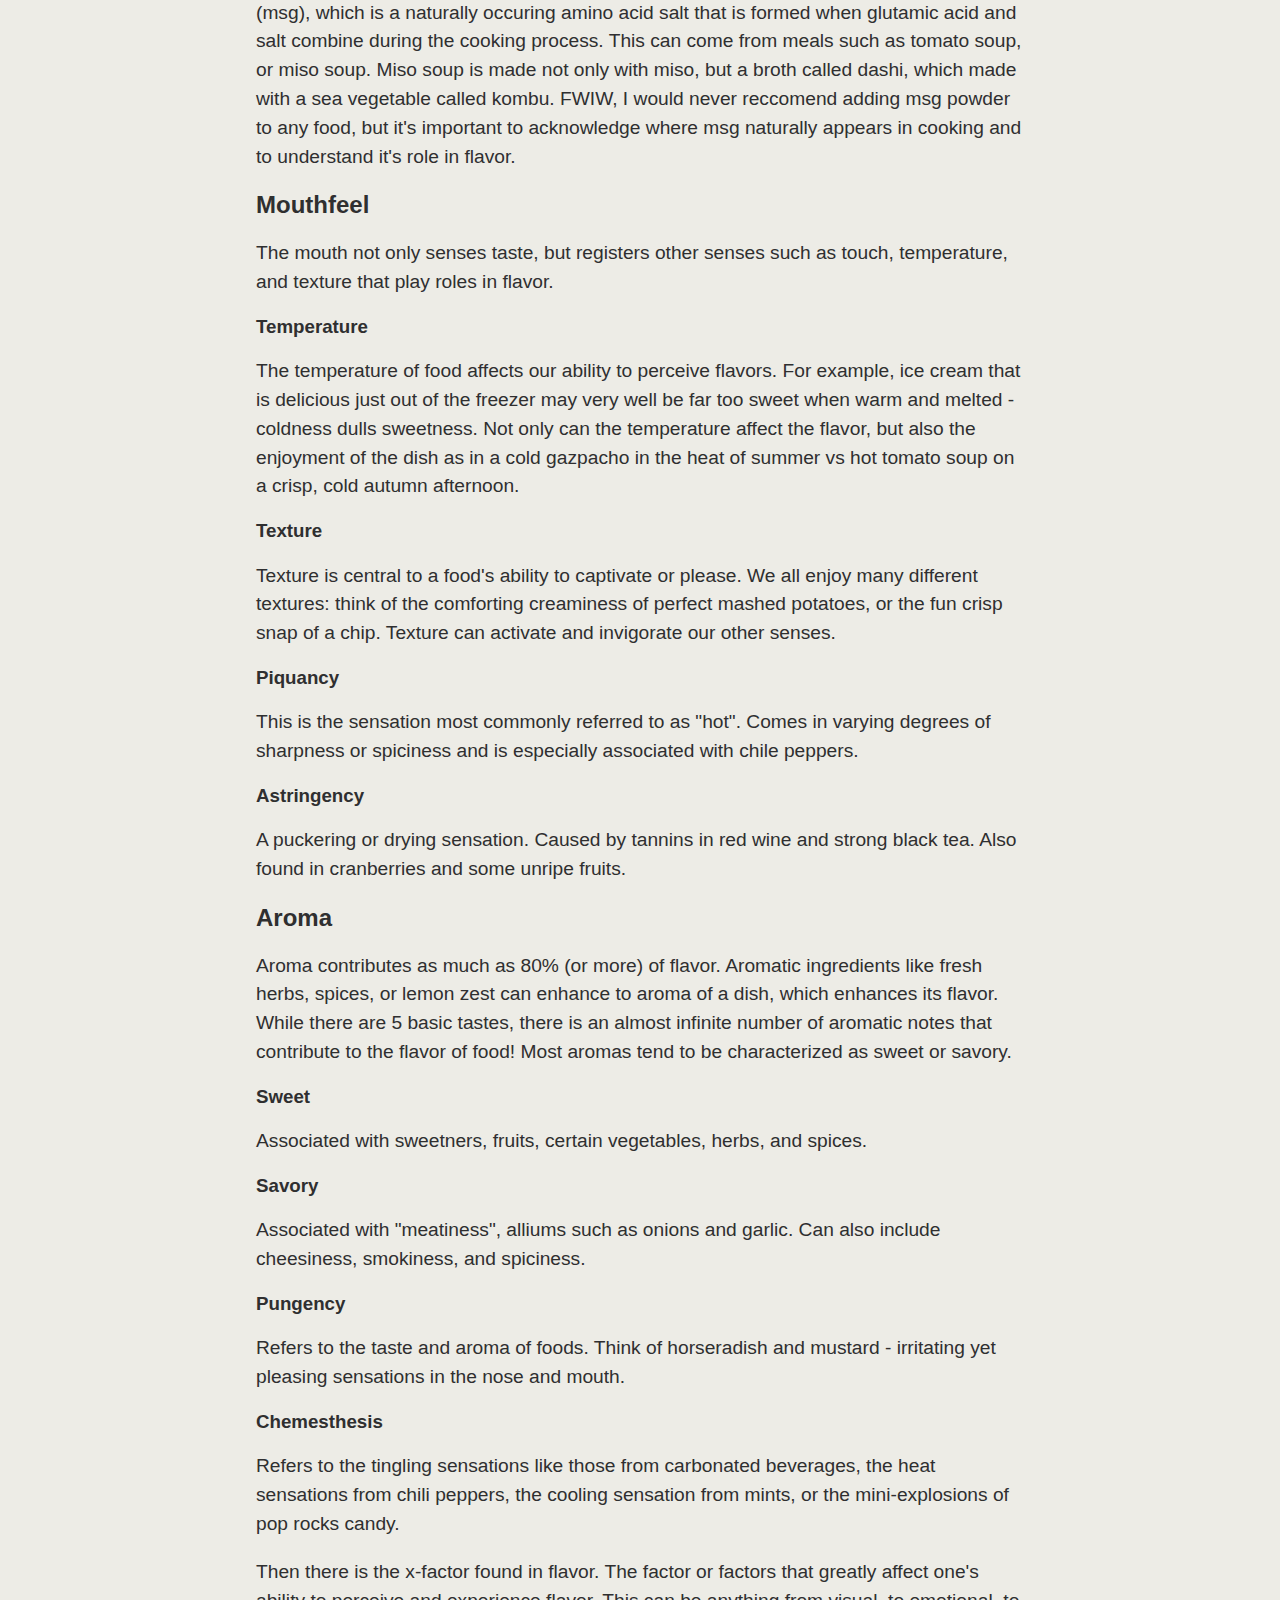
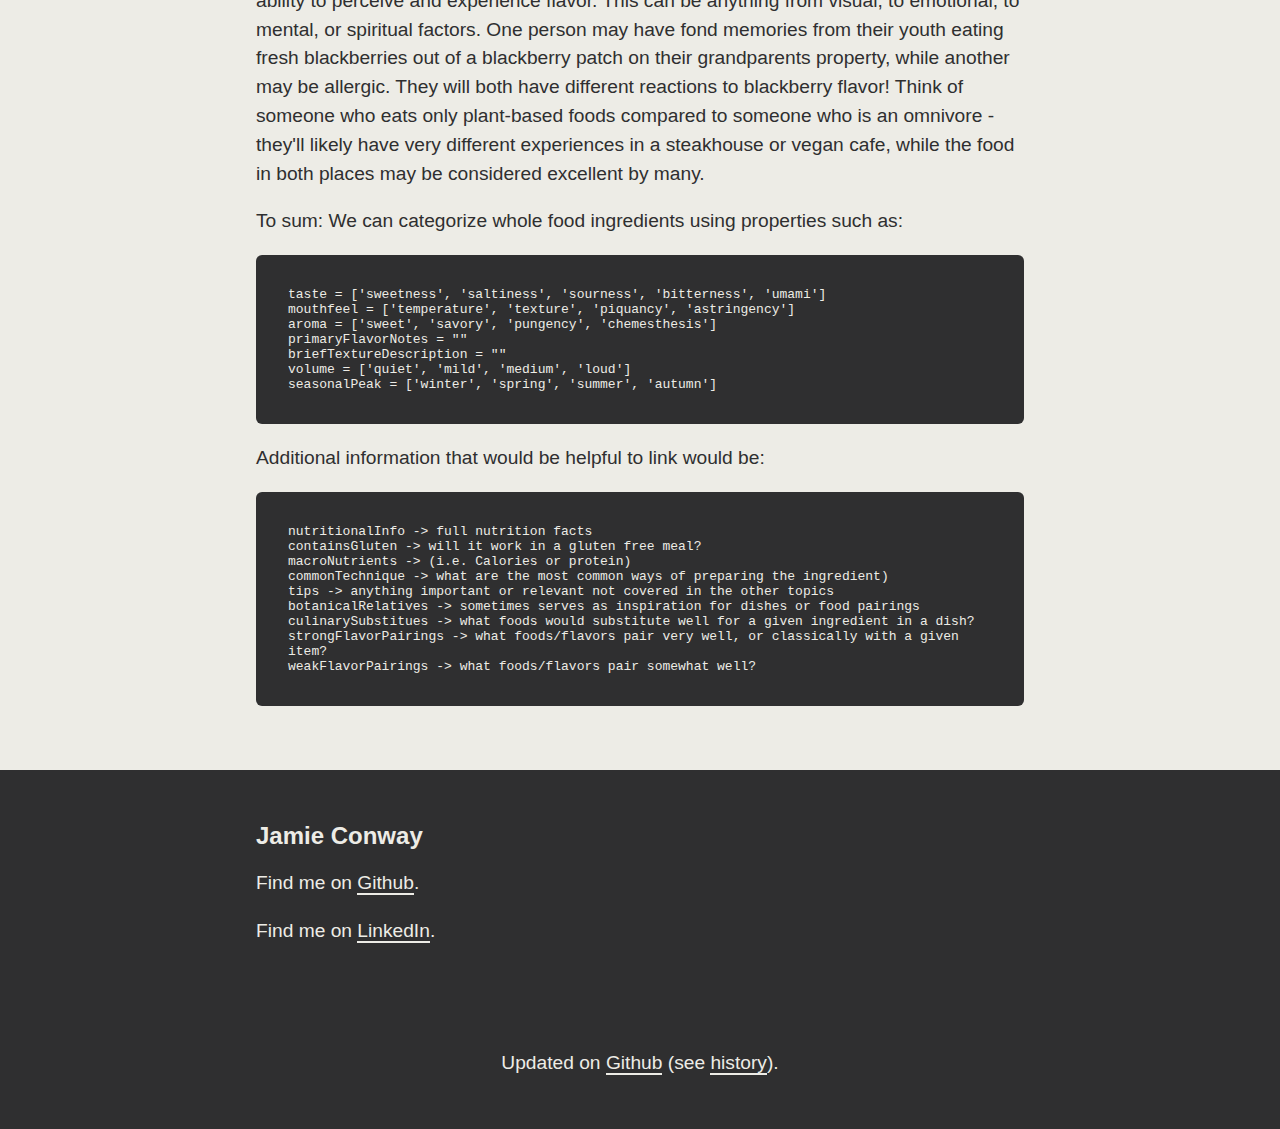
<file: posts/2023-05-07-flavor-data-model-01.html>
<!DOCTYPE html>
<html lang="en">
  <head>
    <title>Flavor Data Model - Jamie Conway!</title>
    
    <meta charset="utf-8" />
    <meta name="viewport"
	  content="width=device-width, initial-scale=1.0"
    />
    <meta name="author"
	  content="Jamie Conway"
    />
    <meta name="twitter:site"
	  content="@jamie_conway"
    />
    <meta name="description"
          content="Written pieces, talks, and other bits by Jamie Conway."
    />
    <link rel="icon" type="image/png" href="../images/jamie-conway-favicon.png">
    <link rel="stylesheet" href="../styles/style.css" />
    <link rel="stylesheet" href="../styles/page-style.css" />
  </head>
  <body>
    <input class="nav-menu-button-input" type="checkbox" id="menuIcon">
    <label for="menuIcon">
      <div class="nav-menu-button">
        <svg class="ham hamRotate" viewBox="0 0 100 100" width="50" onclick="this.classList.toggle('active')">
          <path
                class="line top"
                d="m 70,33 h -40 c 0,0 -8.5,-0.149796 -8.5,8.5 0,8.649796 8.5,8.5 8.5,8.5 h 20 v -20" />
          <path
                class="line middle"
                d="m 70,50 h -40" />
          <path
                class="line bottom"
                d="m 30,67 h 40 c 0,0 8.5,0.149796 8.5,-8.5 0,-8.649796 -8.5,-8.5 -8.5,-8.5 h -20 v 20" />
        </svg>
      </div>
    </label>
    <div class="nav-menu-background"></div>
    <header>
      <div class="site-title">
        <h1 class="logo"><a href="../index.html">Jamie Conway!</a></h1>
      </div>
      <span class="nav-links">
        <nav>
          <a href="../pages/about.html">About</a>
	        <a href="../pages/posts.html">Posts</a>
  	      <a rel="noopener noreferrer" target="_blank" href="https://www.linkedin.com/in/jamieconway/details/skills/">Skills</a>
	        <a href="../pages/links.html">Links</a>
        </nav>
      </span>
    </header>
    <main>
      <span class="spacer"></span>
      <div class="page-content">
        <div id="posts" class="post-title">
          <h1>Data Modeling Flavors of Food</h1>
        </div>
        <section class="year-container" id="2023">
          <div class="post-metadata flex">
            <div class="post-date flex">May 02, 2023</div><div class="vertical-bar"></div><div class="author flex"><a rel="noreferrer noopener" target="_blank" href="https://twitter.com/jamie_conway">jamie_conway</a></div>
          </div>
            <div class="post-content">            
	      <p>Have you ever wondered what makes your favorite dish so delicious? Or why certain flavors pair well together? Developing a data model for storing and categorizing ingredients and recipes, along with their associated flavors, tastes, and aromas, can help answer these questions and provide a wealth of valuable information.
When modeling a dataset of food ingredients or recipes, there are a number of factors to consider if we want to classify recipes and be able to discover novel flavor pairings or combine novel ingredients to create a classic flavor profile.
I'll touch on some of the basics of flavor in this post, and how I might begin to develop a data model for storing such information.</p>
	      <h2>Taste</h2>
	      <p>Sweet, salty, sour, bitter, umami. Every bite of food you have taken has been a combination of these five tastes.
We taste them individually as well as in concert, working together to produce simplicity and complexity on the palate.
Bitterness suppresses sweetness.
Saltiness stimulates the appetite.
Sweetness is satiating.
Tastes are heavily influenced by freshness and ripeness, which is the number one reason to eat as locally as possible!</p>
	      <h3>Sweetness</h3>
	      <p>It takes the greatest quantity of sweetness to register on the taste buds. However, we do still perceive and appreciate the balancing affect that lesser amounts of sweetness have on flavors.
Pair sweetness with bitterness, sourness, and saltiness.</p>
	      <h3>Saltiness</h3>
	      <p>Salt is nature's flavor enhancer. Talk to any top chef, and they'll tell you it is the single most important taste for making savory food delicious. Think about it - salt is to savory as sweet is to dessert. Saltiness in a meal can come from various sources other than salt. Certain cheeses like pecorino romano, soy sauce or coconut aminos, and even celery contribute saltiness.</p>
	      <h3>Sourness</h3>
	      <p>The second most important flavor enhancer in both savory and sweet dishes is sourness.
Add a spark of brightness to a meal by adding a squeeze of a lemon or a splash of vinegar. Balancing the acidity with the other tastes is essential to any meal.</p>
	      <h3>Bitterness</h3>
	      <p>We humans are, perhaps, most sensitive to bitterness, of all the tastes. It doesn't take much. Bitterness balances sweetness and also cuts richness - think of the bitterness of very dark chocolate in a rich dessert.</p>
	      <h3>Umami</h3>
	      <p>The taste of savoriness. Think of a savory or meaty mouthfeel. This taste is noticable in aged cheeses like blue cheese, fermented foods like miso, mushrooms, and sea vegetables.
The name umami came about with the discovery of monosodium glutamate (msg), which is a naturally occuring amino acid salt that is formed when glutamic acid and salt combine during the cooking process. This can come from meals such as tomato soup, or miso soup. Miso soup is made not only with miso, but a broth called dashi, which made with a sea vegetable called kombu. FWIW, I would never reccomend adding msg powder to any food, but it's important to acknowledge where msg naturally appears in cooking and to understand it's role in flavor.</p>
	      <h2>Mouthfeel</h2>
	      <p>The mouth not only senses taste, but registers other senses such as touch, temperature, and texture that play roles in flavor.</p>
	      <h3>Temperature</h3>
	      <p>The temperature of food affects our ability to perceive flavors. For example, ice cream that is delicious just out of the freezer may very well be far too sweet when warm and melted - coldness dulls sweetness. Not only can the temperature affect the flavor, but also the enjoyment of the dish as in a cold gazpacho in the heat of summer vs hot tomato soup on a crisp, cold autumn afternoon.</p>
	      <h3>Texture</h3>
	      <p>Texture is central to a food's ability to captivate or please. We all enjoy many different textures: think of the comforting creaminess of perfect mashed potatoes, or the fun crisp snap of a chip. Texture can activate and invigorate our other senses.</p>
	      <h3>Piquancy</h3>
	      <p>This is the sensation most commonly referred to as "hot". Comes in varying degrees of sharpness or spiciness and is especially associated with chile peppers.</p>
	      <h3>Astringency</h3>
	      <p>A puckering or drying sensation. Caused by tannins in red wine and strong black tea. Also found in cranberries and some unripe fruits.</p>
	      <h2>Aroma</h2>
	      <p>Aroma contributes as much as 80% (or more) of flavor. Aromatic ingredients like fresh herbs, spices, or lemon zest can enhance to aroma of a dish, which enhances its flavor.
While there are 5 basic tastes, there is an almost infinite number of aromatic notes that contribute to the flavor of food!
Most aromas tend to be characterized as sweet or savory.</p>
	      <h3>Sweet</h3>
	      <p>Associated with sweetners, fruits, certain vegetables, herbs, and spices.</p>
	      <h3>Savory</h3>
	      <p>Associated with "meatiness", alliums such as onions and garlic. Can also include cheesiness, smokiness, and spiciness.</p>
	      <h3>Pungency</h3>
	      <p>Refers to the taste and aroma of foods. Think of horseradish and mustard - irritating yet pleasing sensations in the nose and mouth.</p>
	      <h3>Chemesthesis</h3>
	      <p>Refers to the tingling sensations like those from carbonated beverages, the heat sensations from chili peppers, the cooling sensation from mints, or the mini-explosions of pop rocks candy.</p>
	      <p>Then there is the x-factor found in flavor. The factor or factors that greatly affect one's ability to perceive and experience flavor. This can be anything from visual, to emotional, to mental, or spiritual factors. One person may have fond memories from their youth eating fresh blackberries out of a blackberry patch on their grandparents property, while another may be allergic. They will both have different reactions to blackberry flavor! Think of someone who eats only plant-based foods compared to someone who is an omnivore - they'll likely have very different experiences in a steakhouse or vegan cafe, while the food in both places may be considered excellent by many.</p>
	      <p>To sum:
We can categorize whole food ingredients using properties such as:</p>
	      <pre class="codeblock"><code class="code">
		  taste                   = ['sweetness', 'saltiness', 'sourness', 'bitterness', 'umami']<br />
		  mouthfeel               = ['temperature', 'texture', 'piquancy', 'astringency']<br />
		  aroma                   = ['sweet', 'savory', 'pungency', 'chemesthesis']<br />
		  primaryFlavorNotes      = ""<br />
		  briefTextureDescription = ""<br />
		  volume                  = ['quiet', 'mild', 'medium', 'loud']<br />
		  seasonalPeak            = ['winter', 'spring', 'summer', 'autumn']<br />
	      </code></pre>
	      <p>Additional information that would be helpful to link would be:</p>
	      <pre class="codeblock"><code class="code">
		  nutritionalInfo      -&gt; full nutrition facts<br />
		  containsGluten       -&gt; will it work in a gluten free meal?<br />
		  macroNutrients       -&gt; (i.e. Calories or protein)<br />
		  commonTechnique      -&gt; what are the most common ways of preparing the ingredient)<br />
		  tips                 -&gt; anything important or relevant not covered in the other topics<br />
		  botanicalRelatives   -&gt; sometimes serves as inspiration for dishes or food pairings<br />
		  culinarySubstitues   -&gt; what foods would substitute well for a given ingredient in a dish?<br />
		  strongFlavorPairings -&gt; what foods/flavors pair very well, or classically with a given item?<br />
		  weakFlavorPairings   -&gt; what foods/flavors pair somewhat well?<br />
	      </code></pre>
            </div>
        </section>
      </div>
      <span class="spacer"></span>
    </main>
    <footer>
      <span class="spacer"></span>
      <div class="footer">
        <span class="spacer"></span>
        <div class="footer-content">
          <h2>Jamie Conway</h2>
          <p>Find me on <a href="https://github.com/jamie-c">Github</a>.</p>
          <p>Find me on <a href="https://www.linkedin.com/in/jamieconway/">LinkedIn</a>.</p>
        </div>
        <span class="spacer"></span>
      </div>
      <span class="spacer"></span>
    </footer>
  <script src="../js/nav.js"></script>
  <script src="../js/gh.js"></script>
  </body>
</html>
</file>
<file: styles/style.css>
:root {
    --pure-white: #EDECE6;
    --title-color-gradient: linear-gradient(to right, #51AE8A 0%, #8A51AE 70%);
    --nav-color-gradient: linear-gradient(to right, #51AE8A 40%, #8A51AE 100%);
    --bright-color: #51AE8A;
    --dark-color: #8A51AE;
    --primary-link-color: #3a86ff;
    --primary-link-hover-color: #0767FF;
    --tricorn-black: #2F2F30;
}

* {
    box-sizing: border-box;
    font-family: Transat, sans-serif;
    color: var(--tricorn-black);
}

html, body {
    margin: 0;
    background-color: var(--pure-white);
    scroll-behavior: smooth;
}

body {
    display: flex;
    flex-direction: column;
    justify-content: space-between;
}

header, footer {
    display: flex;
    flex-direction: row;
}

span.spacer {
    flex: 0.25;
}

.header {
    display: flex;
    flex-direction: column;
    height: 100vh;
    overflow: scroll;
    flex: 3;
    max-width: 600px;
}

.page-content, .footer, .footer-content {
    flex: 3;
}

.header-content {
    flex: 10;
}

p {
    font-size: 1.2em;
    line-height: 1.5em;
}

a {
    text-decoration: none;
    color: var(--primary-link-color);
    font-weight: 500;
    border-bottom: 2px solid var(--primary-link-color);
}

a:hover {
    color: var(--primary-link-hover-color);
    border-bottom: 2px solid var(--primary-link-hover-color);
}

nav {
    display: flex;
    flex-direction: row;
    justify-content: flex-end;
    flex-wrap: wrap;
}

nav a {
    border: unset;
    margin: 1em 1em;
    text-transform: capitalize;
    font-weight: 600;
    font-size: 1.3em;
    color: var(--tricorn-black);
}

nav > a:hover {
    border: unset;
    background: var(--nav-color-gradient);
    -webkit-background-clip: text;
    -webkit-text-fill-color: transparent;
    cursor: pointer;
}

.site-title > h1 {
    margin: 1em 0 0 0;
    font-size: 3em;
    background: var(--title-color-gradient);
    -webkit-background-clip: text;
    -webkit-text-fill-color: transparent;
}

footer {
    display: flex;
    flex-direction: row;
    background: var(--tricorn-black);
    padding: 2em 0;
}

.footer {
    display: flex;
    flex-direction: column;
}

.footer h2, .footer p {
    color: var(--pure-white);
}

.footer a {
    color: var(--pure-white);
    border-bottom: 2px solid var(--pure-white);
}

.footer  a:hover {
    border: unset;
    color:  var(--pure-white);
}

@media only screen and (min-width: 600px) {
    span.spacer {
        flex: 1;
    }
}
</file>
<file: styles/page-style.css>
header {
    padding: 2em 1em;
    height: 3em;
    overflow: hidden;
    align-items: center;
    justify-content: space-between;
}

.nav-links {
    flex: 10;
}

.flex {
  display: flex;
}

/* RESPONSIVE NAVBAR MENU */
input.nav-menu-button-input {
    display: none;
}

.nav-menu-button {
    align-items: center;
    display: flex;
    height: 64px;
    justify-content: center;
    margin: 0;
    overflow: hidden;
    position: absolute;
    width: 3em;
    right: 0.5em;
    top: 0;
    display: none;
  }

  .ham {
    cursor: pointer;
    -webkit-tap-highlight-color: transparent;
    transition: transform 400ms;
    -moz-user-select: none;
    -webkit-user-select: none;
    -ms-user-select: none;
    user-select: none;
  }
  .hamRotate.active {
    transform: rotate(45deg);
  }
  .hamRotate180.active {
    transform: rotate(180deg);
  }
  .line {
    fill:none;
    transition: stroke-dasharray 400ms, stroke-dashoffset 400ms;
    stroke:#000;
    stroke-width:5.5;
    stroke-linecap:round;
  }
  
  .ham .top {
    stroke-dasharray: 40 121;
  }
  .ham .bottom {
    stroke-dasharray: 40 121;
  }
  .ham.active .top {
    stroke-dashoffset: -68px;
  }
  .ham.active .bottom {
    stroke-dashoffset: -68px;
  }

/* LOGO IN THE NAVBAR STYLES */
.site-title > h1 {
    margin: 0;
    font-size: 1.3em;
    flex: 1;
}

.site-title > h1 > a {
    border: none;
}

h1.logo > a:hover {
    -webkit-text-fill-color: var(--tricorn-black);
}

/* PAGE CONTENT STYLES */
main {
    min-height: 100vh;
    display: flex;
    padding-bottom: 2em;
}

#jamie {
    text-align: justify;
}

#jamie > div > img {
  display: block;
  position: relative;
  float: right;
  height: auto;
  max-width: 100%;
  vertical-align: middle;
  width: 320px;
  border-radius: 6px;
  transform: rotate(2.5deg);
  margin: 45px;
  top: -1em;
}

.site-description h1 {
    font-size: 3em;
}

/* LINKS PAGE STYLES */
.links {
  display: flex;
  flex-direction: column;
}

.link-info {
  display: flex;
  flex-direction: column;
  justify-content: flex-start;
  align-items: flex-start;
  gap: 0.5em;
  font-size: 1.3em;
  margin-top: 2em;
}

.link-info > .date {
  font-size: 1.3em;
}

.link-image {
    width: 50%;
}

.link-image-link {
    border-bottom: none;
}

.link-image-link:hover {
    border-bottom: none;
}

/* POSTS PAGE STYLES */
.year {
    width: 100%;
    font-size: 2em;
    color: var(--dark-color);
}

.year-container .posts {
    display: flex;
    flex-direction: column;
    gap: 1em;
    margin-top: 2em;
}

.post-info {
    display: flex;
    flex-direction: row;
    justify-content: flex-start;
    align-items: center;
    gap: 2em;
    font-size: 1.3em;
}

.date {
    flex: 1;
    font-weight: 200;
    font-size: 0.8em;
}

.post-title {
    flex: 4;
}

/* INDIVIDUAL POST PAGE STYLES */
.post-title h1 {
  font-size: 3.5em;
  font-style: italic;
}

.post-metadata {
  display: flex;
  flex-direction: row;
  align-items: center;
  justify-content: space-evenly;
  height: 2em;
}

.year-container > .post-metadata > .post-date {
  padding-right: 2em;
  color: var(--dark-color);
  vertical-align: center;
  font-weight: 200;
  font-size: 0.8em;
}

.vertical-bar {
  height: 2em;
  width: 0;
  border-left: 1px solid grey;
  border-right: 1px solid grey;
}

.year-container > .post-metadata .author {
  padding-left: 2em;
  height: 100%;
  align-items: center;
  flex: 1;
}

.year-container > .post-metadata .author > a {
  font-size: 0.8em;
  border-bottom: none;
}

.post-content {
  padding: 1em 0;
}

/* EXPANDING MENU STYLES */
/* CREATE CONTAINER WITH BORDER FOR EXPANDING NAV */
.expanding-menu {
    margin-top: 2em;
    border: 2px solid var(--tricorn-black);
    border-radius: 6px;
    min-width: 200px;
    flex: 1;
    overflow: hidden;
  }
  
  .content {
    flex: 1;
    width: 80vw;
  }
  
  /* HIDE THE INPUT CHECKBOX */
  .expanding-menu input {
    display: none;
  }

  /* SET STYLING FOR CLICKABLE LABEL ELEMENT */
  .expanding-menu label {
    display: flex;
    justify-content: flex-start;
    width: 100%;
    text-align: left;
    line-height: 40px;
    cursor: pointer;
    padding-left: 10px;
  }

  .expanding-menu label:hover {
    font-weight: 800;
    color: var(--pure-white);
    background-color: var(--tricorn-black);
  }
  
   /* SET UNEXPANDED STYLE FOR NAV LIST */
  .expanding-menu ul {
    overflow: hidden;
    min-height: 0px;
    max-height: 0px;
    padding: 0;
    margin: 0;
    transition: all 0.5s;
    list-style: none;
  }
  
  /* SET EXPANDED STYLE FOR NAV LIST */
  .expanding-menu input:checked ~ ul {
    width: 100%;
    min-height: 30px;
    max-height: 3000vh;
  }

  .expanding-menu input:checked ~ ul.four-rows {
    max-height: 120px;
}

  #menuToggle:checked ~ ul {
    max-height: 400px;
}
  
  .expanding-menu ul li a {
    color: var(--tricorn-black);
    text-transform: uppercase;
    text-decoration: none;
    font-family: 'Roboto', sans-serif;
    display: block;
    width: 100%;
    height: 30px;
    line-height: 30px;
    letter-spacing:2 px;
    text-align: left;
    transition: color 0.5s;
    padding-left: 20px;
    border-bottom: none;
  }
  
  .expanding-menu ul li a:hover {
    background: var(--tricorn-black);
    color: white;
  }

  li.indent a {
    text-indent: 1em;
  }

  li.indent-2x a {
    text-indent: 2em;
  }

/* STYLES FOR CODE BLOCKS */
  .codeblock {
    display: flex;
    flex-direction: column;
    align-items: flex-start;
    background-color: var(--tricorn-black);
    padding: 2em;
    border-radius: 6px;
  }

  code, kbd {
    font-family: monospace;
    color: var(--pure-white);
  }

  kbd {
    background-color: var(--tricorn-black);
    border-radius: 3px;
    border: 1px solid rgb(180, 180, 180);
    padding: 1px 6px;
    box-shadow: rgba(0, 0, 0, 0.2) 0px 1px 1px;
  }

  pre.codeblock > code {
      display: block;
      white-space: normal;
  }

  /* STYLES FOR GITHUB SENTENCE */
  #gh-links {
    display: inline-block;
    position: relative;
    top: 0;
    padding-top: 4em;
    width: 100%;
  }

  #gh-links p {
    text-align: center;
  }

  @media only screen and (max-width:800px) {
    .nav-menu-button {
        display: flex;
    }

    nav {
        flex-direction: column;
        position: fixed;
        top: 0;
        right: 0;
        align-items: end;
        justify-content: flex-start;
        width: 100vw;
        height: 0;
        padding: 0;
        overflow: hidden;
        transition: width 0.5s;
      }
      
      nav a {
        margin-bottom: 0.5em;
      }

      .nav-menu-button-input:checked ~ label ~ .nav-menu-background {
        height: calc(100vh - 4em);
        width: 100vw;
        position: fixed;
        top: 4em;
        background: var(--pure-white);
        opacity: 90%;
        z-index: 1;
      }

      .nav-menu-button-input:checked + label > .nav-menu-button {
        position: fixed;
        z-index: 999;
      } 
      
      .nav-menu-button-input:checked + label + div + header {
        position: sticky;
        top: 0;
        background-color: var(--pure-white);
        opacity: 90%;
        z-index: 1;
      } 

      .nav-menu-button-input:checked ~ label ~ div ~ header .nav-links nav {
        top: 3em;
        width: 100vw;
        height: 100vh;
        padding: 1em 0.5em;
        z-index: 999;
      }

      .remove-scroll {
        height: 100vh;
        overflow: hidden;
    }

      .link-image {
        width: 100%;
      }
  }

  @media only screen and (max-width:1024px) {
    #jamie > div > img {
      display: block;
      position: inherit;
      float: right;
      height: auto;
      max-width: 100%;
      vertical-align: middle;
      width: 100%;
      border-radius: 6px;
      transform: rotate(0deg);
      margin: 2em 0;
      top: 0;
  }
}
</file>
